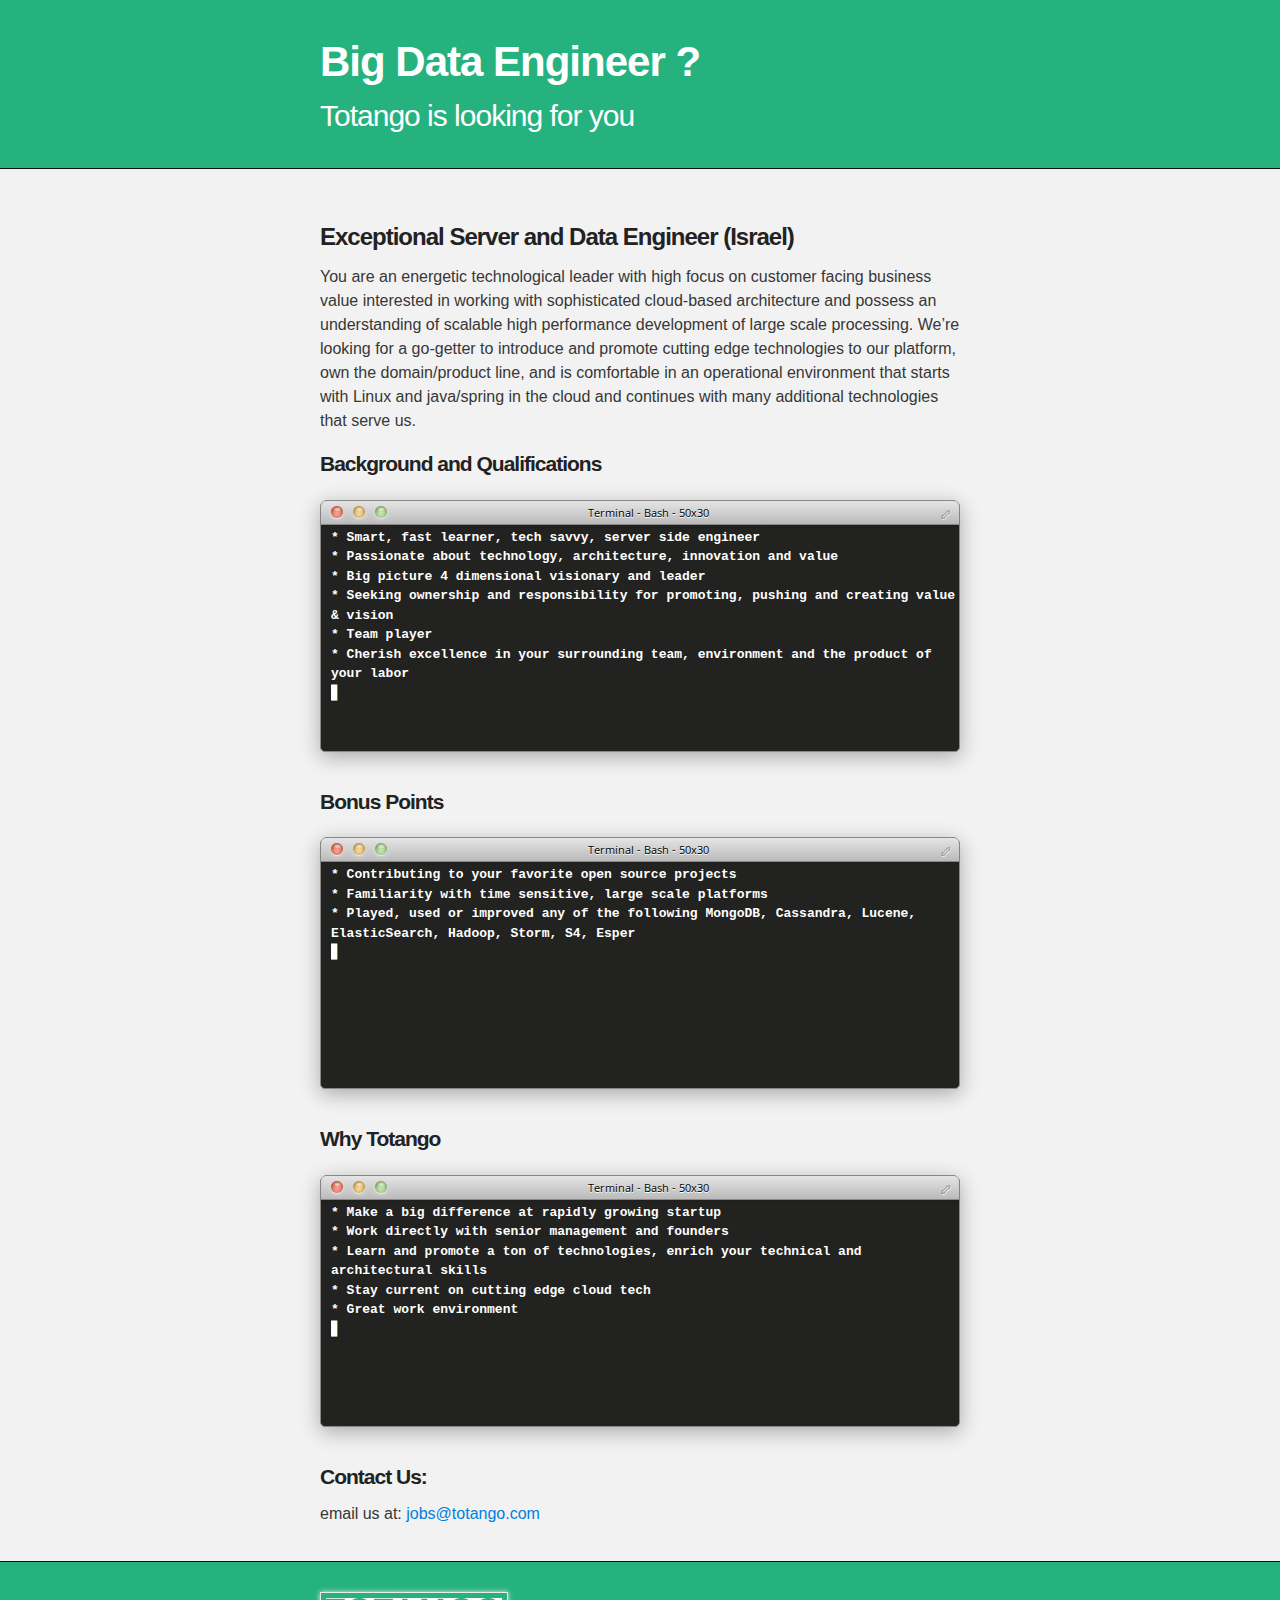
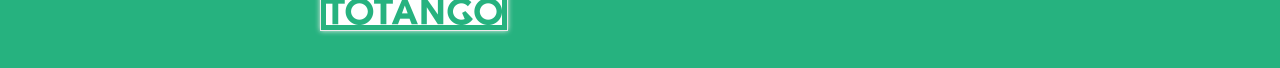
<file: index.html>
<!DOCTYPE html>
<html>

  <head>
    <meta charset='utf-8' />
    <meta http-equiv="X-UA-Compatible" content="chrome=1" />
    <meta name="description" content="Totango is looking for you : " />

    <link rel="stylesheet" type="text/css" media="screen" href="stylesheets/stylesheet.css">
    <link rel="stylesheet" type="text/css" media="screen" href="stylesheets/terminal.css">

    <title>Totango is looking for you</title>
  </head>

  <body>
    <div id="fb-root"></div>
    <script>(function(d, s, id) {
      var js, fjs = d.getElementsByTagName(s)[0];
      if (d.getElementById(id)) return;
      js = d.createElement(s); js.id = id;
      js.src = "//connect.facebook.net/en_US/all.js#xfbml=1";
      fjs.parentNode.insertBefore(js, fjs);
    }(document, 'script', 'facebook-jssdk'));</script>

    <!-- HEADER -->
    <div id="header_wrap" class="outer">
        <header class="inner">
          <!-- <a id="forkme_banner" href="https://github.com/totango">View on GitHub</a> -->

          <h1 id="project_title">Big Data Engineer ?</h1>
          <h2 id="project_tagline">Totango is looking for you</h2>

        </header>
    </div>

    <!-- MAIN CONTENT -->
    <div id="main_content_wrap" class="outer">
      <section id="main_content" class="inner">
        <h3>
<a name="welcome-to-github-pages" class="anchor" href="#welcome-to-github-pages"><span class="octicon octicon-link"></span></a>Exceptional Server and Data Engineer (Israel)</h3>

<p>You are an energetic technological leader with high focus on customer facing business value interested in working with sophisticated cloud-based architecture and possess an understanding of scalable high performance development of large scale processing.  We’re looking for a go-getter to introduce and promote cutting edge technologies to our platform, own the domain/product line, and is comfortable in an operational environment that starts with Linux and java/spring in the cloud and continues with many additional technologies that serve us.</p>

<!-- <pre><code>$ cd your_repo_root/repo_name
$ git fetch origin
$ git checkout gh-pages
</code></pre> -->


<h4>Background and Qualifications</h4>
<div class='window'>
    <div class='header'>
      <a href="#" class='prp close'></a>
      <a href="#" class='prp min'></a>
      <a href="#" class='prp max'></a>
      <a href="#" class='maxer'>&#8660;</a>
      <span>Terminal - Bash - 50x30</span>
    </div>
    <pre>
* Smart, fast learner, tech savvy, server side engineer
* Passionate about technology, architecture, innovation and value
* Big picture 4 dimensional visionary and leader
* Seeking ownership and responsibility for promoting, pushing and creating value &amp; vision
* Team player
* Cherish excellence in your surrounding team, environment and the product of your labor
<span class="cursor">▊</span>
    </pre>
  </div>
<br/>


<h4>Bonus Points</h4>
<div class='window'>
    <div class='header'>
      <a href="#" class='prp close'></a>
      <a href="#" class='prp min'></a>
      <a href="#" class='prp max'></a>
      <a href="#" class='maxer'>&#8660;</a>
      <span>Terminal - Bash - 50x30</span>
    </div>
    <pre>
* Contributing to your favorite open source projects
* Familiarity with time sensitive, large scale platforms
* Played, used or improved any of the following MongoDB, Cassandra, Lucene, ElasticSearch, Hadoop, Storm, S4, Esper
<span class="cursor">▊</span>
    </pre>
  </div>
  <br/>

<h4>Why Totango</h4>
<div class='window'>
    <div class='header'>
      <a href="#" class='prp close'></a>
      <a href="#" class='prp min'></a>
      <a href="#" class='prp max'></a>
      <a href="#" class='maxer'>&#8660;</a>
      <span>Terminal - Bash - 50x30</span>
    </div>
    <pre>
* Make a big difference at rapidly growing startup
* Work directly with senior management and founders
* Learn and promote a ton of technologies, enrich your technical and architectural skills
* Stay current on cutting edge cloud tech
* Great work environment
<span class="cursor">▊</span>
    </pre>
  </div>
  <br/>



<h4>Contact Us:</h4>
<p>email us at:  <a href="mailto:jobs@totango.com">jobs@totango.com</a> </p>
<p><script src="http://platform.linkedin.com/in.js" type="text/javascript">

  api_key: wsip4wx43ek6

</script>

<script type="IN/Apply" data-companyid="760976" data-jobtitle="THE_JOB_TITLE" data-joblocation="Tel Aviv, Israel" data-logo="http://www.totango.com/wp-content/uploads/2012/10/totango-logo-large-600.png" data-phone="required" data-email="jobs@totango.com"></script></p>


      </section>
    </div>

    <!-- FOOTER  -->
    <div id="footer_wrap" class="outer">
      <footer class="inner">
        <div>
          <div class="logo_wrapper"><img src="images/totango-logo.png"></div>
          <div class="fb_wrapper">
            <!-- <iframe src="//www.facebook.com/plugins/follow.php?href=https%3A%2F%2Fwww.facebook.com%2Ftotango&amp;width=250&amp;height=80&amp;colorscheme=light&amp;layout=standard&amp;show_faces=true" scrolling="no" frameborder="0" style="border:none; overflow:hidden; width:250px; height:80px;" allowTransparency="true"></iframe> -->
            <div class="fb-share-button" data-href="http://totango.github.io/" data-width="250" data-type="button_count"></div>
          </div>
          <!-- <p></p>>Published with <a href="http://pages.github.com">GitHub Pages</a> </p> -->
        </div>
        <div style="clear:both;"></div>
      </footer>
    </div>

    

  </body>
</html>
</file>
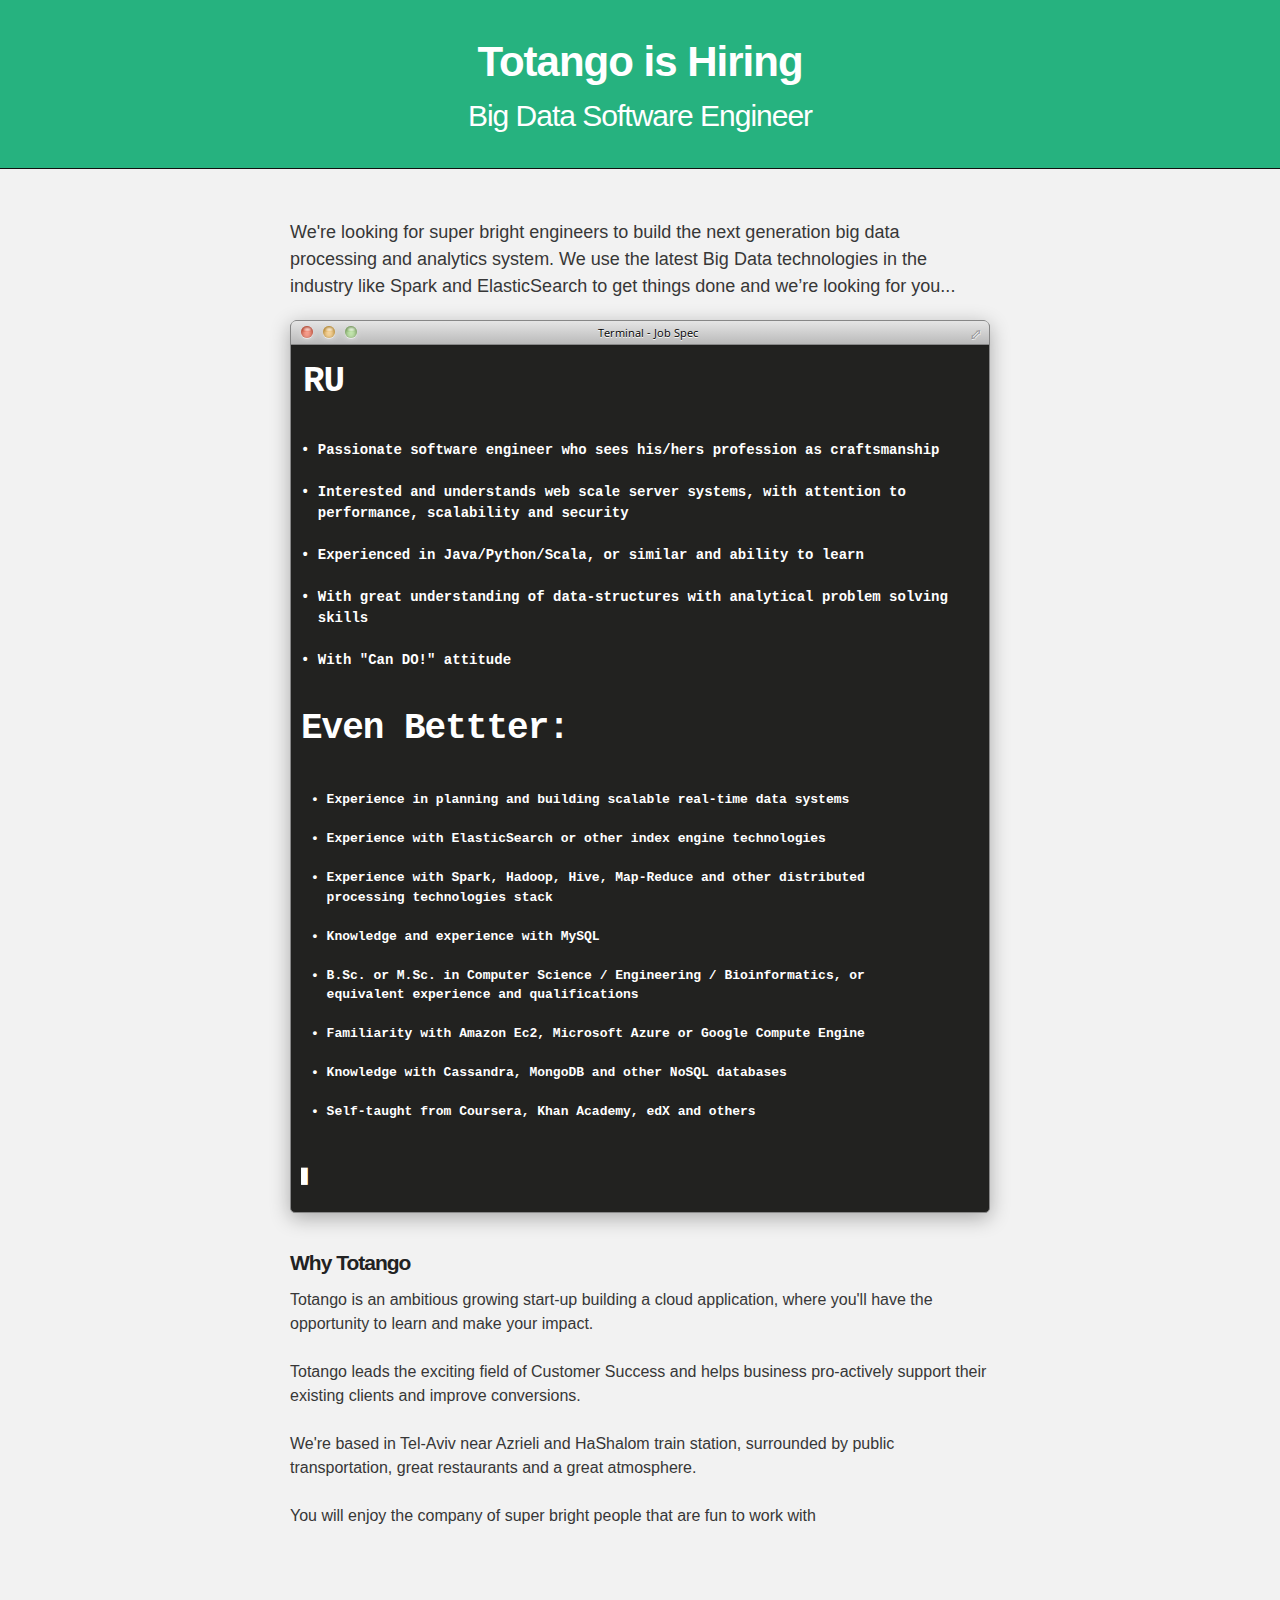
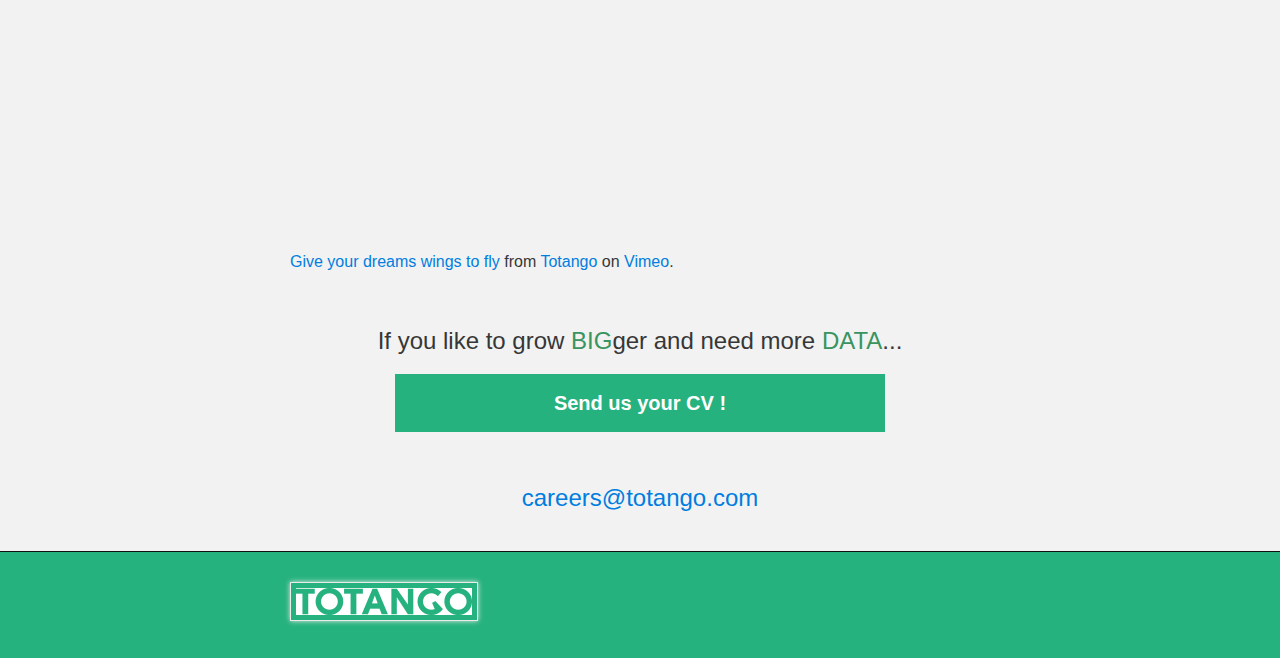
<file: big_data_jobs/index.html>
<!DOCTYPE html>
<html>

  <head>
    <meta charset='utf-8' />
    <meta http-equiv="X-UA-Compatible" content="chrome=1" />

    <link rel="stylesheet" type="text/css" media="screen" href="stylesheets/stylesheet.css">
    <link rel="stylesheet" type="text/css" media="screen" href="stylesheets/terminal.css">
    <link rel="icon" href="http://www.totango.com/favicon.ico" type="image/x-icon">

    <title>Big Data Software Engineer - Totango is looking for you...</title>
    <meta name="description" content="Totango is looking for software engineers experienced in Web Scale Big Data processing systems. We work with Java, ElasticSearch and Spark in the cloud. Do you have what it takes?" />
  </head>

  <body>
    <div id="fb-root"></div>
    <script>(function(d, s, id) {
      var js, fjs = d.getElementsByTagName(s)[0];
      if (d.getElementById(id)) return;
      js = d.createElement(s); js.id = id;
      js.src = "//connect.facebook.net/en_US/all.js#xfbml=1";
      fjs.parentNode.insertBefore(js, fjs);
    }(document, 'script', 'facebook-jssdk'));</script>

    <!-- HEADER -->
    <div id="header_wrap" class="outer">
        <header class="inner" style="text-align: center;">
          <!-- <a id="forkme_banner" href="https://github.com/totango">View on GitHub</a> -->

          <h1 id="project_title">Totango is Hiring</h1>
          <h2 id="project_tagline">Big Data Software Engineer</h2>

        </header>
    </div>

    <!-- MAIN CONTENT -->
    <div id="main_content_wrap" class="outer">

      <img id="userMan" src="images/userman-300x300.png" />

      <section id="main_content" class="inner" style="max-width: 700px;">


<p style="font-size: 18px;">We're looking for super bright engineers to build the next generation big data processing

and analytics system. We use the latest Big Data technologies in the industry like Spark and 

ElasticSearch to get things done and we’re looking for you...</p>

<!-- <pre><code>$ cd your_repo_root/repo_name
$ git fetch origin
$ git checkout gh-pages
</code></pre> -->

<div class="window">
    <div class="header">
      <a href="http://totango.github.io/fed/#" class="prp close"></a>
      <a href="http://totango.github.io/fed/#" class="prp min"></a>
      <a href="http://totango.github.io/fed/#" class="prp max"></a>
      <a href="http://totango.github.io/fed/#" class="maxer">⇔</a>
      <span>Terminal - Job Spec</span>
    </div>
<h1 style="
    color: white;
    font-family: monospace;
    margin-left: 12px;
">RU</h1>
    <pre style="overflow-x: hidden; font-size: 14px !important;">

• Passionate software engineer who sees his/hers profession as craftsmanship

• Interested and understands web scale server systems, with attention to
  performance, scalability and security

• Experienced in Java/Python/Scala, or similar and ability to learn

• With great understanding of data-structures with analytical problem solving
  skills

• With "Can DO!" attitude

<h1 style="
    color: white;
    font-family: monospace;
">Even Bettter:</h1>
<pre>• Experience in planning and building scalable real-time data systems

• Experience with ElasticSearch or other index engine technologies

• Experience with Spark, Hadoop, Hive, Map-Reduce and other distributed
  processing technologies stack

• Knowledge and experience with MySQL

• B.Sc. or M.Sc. in Computer Science / Engineering / Bioinformatics, or
  equivalent experience and qualifications

• Familiarity with Amazon Ec2, Microsoft Azure or Google Compute Engine

• Knowledge with Cassandra, MongoDB and other NoSQL databases

• Self-taught from Coursera, Khan Academy, edX and others
</pre>

<span class="cursor">▊</span>
    </pre>
  </div>
<br>

<h4>Why Totango</h4>
Totango is an ambitious growing start-up building a cloud application, where you'll have the

opportunity to learn and make your impact.<br><br>
Totango leads the exciting field of Customer Success and helps business pro-actively support their

existing clients and improve conversions.<br><br>
We're based in Tel-Aviv near Azrieli and HaShalom train station, surrounded by public

transportation, great restaurants and a great atmosphere.<br><br>
You will enjoy the company of super bright people that are fun to work with<br><br>
<iframe src="//player.vimeo.com/video/84226354?portrait=0" width="100%" height="281" frameborder="0" webkitallowfullscreen mozallowfullscreen allowfullscreen></iframe> <p><a href="http://vimeo.com/84226354">Give your dreams wings to fly</a> from <a href="http://vimeo.com/totango">Totango</a> on <a href="https://vimeo.com">Vimeo</a>.</p>

<br />
<p style="font-size:24px;text-align: center;">If you like to grow <span style="color:#389460;">BIG</span>ger and need more <span style="color:#389460;">DATA</span>...</p>


<div style="margin: 0 auto; text-align:center;"><a href="mailto:careers@totango.com"><div class="CvBtn">Send us your CV !</div></a>
  <br /><br />
  <a style="font-size: 24px;" href="mailto:careers@totango.com">careers@totango.com</a>
</div>
<p><script src="http://platform.linkedin.com/in.js" type="text/javascript">

  api_key: wsip4wx43ek6

</script>

<script type="IN/Apply" data-companyid="760976" data-jobtitle="THE_JOB_TITLE" data-joblocation="Tel Aviv, Israel" data-logo="http://www.totango.com/wp-content/uploads/2012/10/totango-logo-large-600.png" data-phone="required" data-email="careers@totango.com"></script></p>


      </section>
    </div>

    <!-- FOOTER  -->
    <div id="footer_wrap" class="outer">
      <footer class="inner">
        <div>
          <div class="logo_wrapper"><img src="images/totango-logo.png"></div>
          <div class="fb_wrapper">
            <!-- <iframe src="//www.facebook.com/plugins/follow.php?href=https%3A%2F%2Fwww.facebook.com%2Ftotango&amp;width=250&amp;height=80&amp;colorscheme=light&amp;layout=standard&amp;show_faces=true" scrolling="no" frameborder="0" style="border:none; overflow:hidden; width:250px; height:80px;" allowTransparency="true"></iframe> -->
            <div class="fb-share-button" data-href="http://totango.github.io/" data-width="250" data-type="button_count"></div>
          </div>
          <!-- <p></p>>Published with <a href="http://pages.github.com">GitHub Pages</a> </p> -->
        </div>
        <div style="clear:both;"></div>
      </footer>
    </div>


<script>
  (function(i,s,o,g,r,a,m){i['GoogleAnalyticsObject']=r;i[r]=i[r]||function(){
  (i[r].q=i[r].q||[]).push(arguments)},i[r].l=1*new Date();a=s.createElement(o),
  m=s.getElementsByTagName(o)[0];a.async=1;a.src=g;m.parentNode.insertBefore(a,m)
  })(window,document,'script','//www.google-analytics.com/analytics.js','ga');

  ga('create', 'UA-17280998-7', 'totango.github.io');
  ga('send', 'pageview');

</script>
  </body>
</html>
</file>
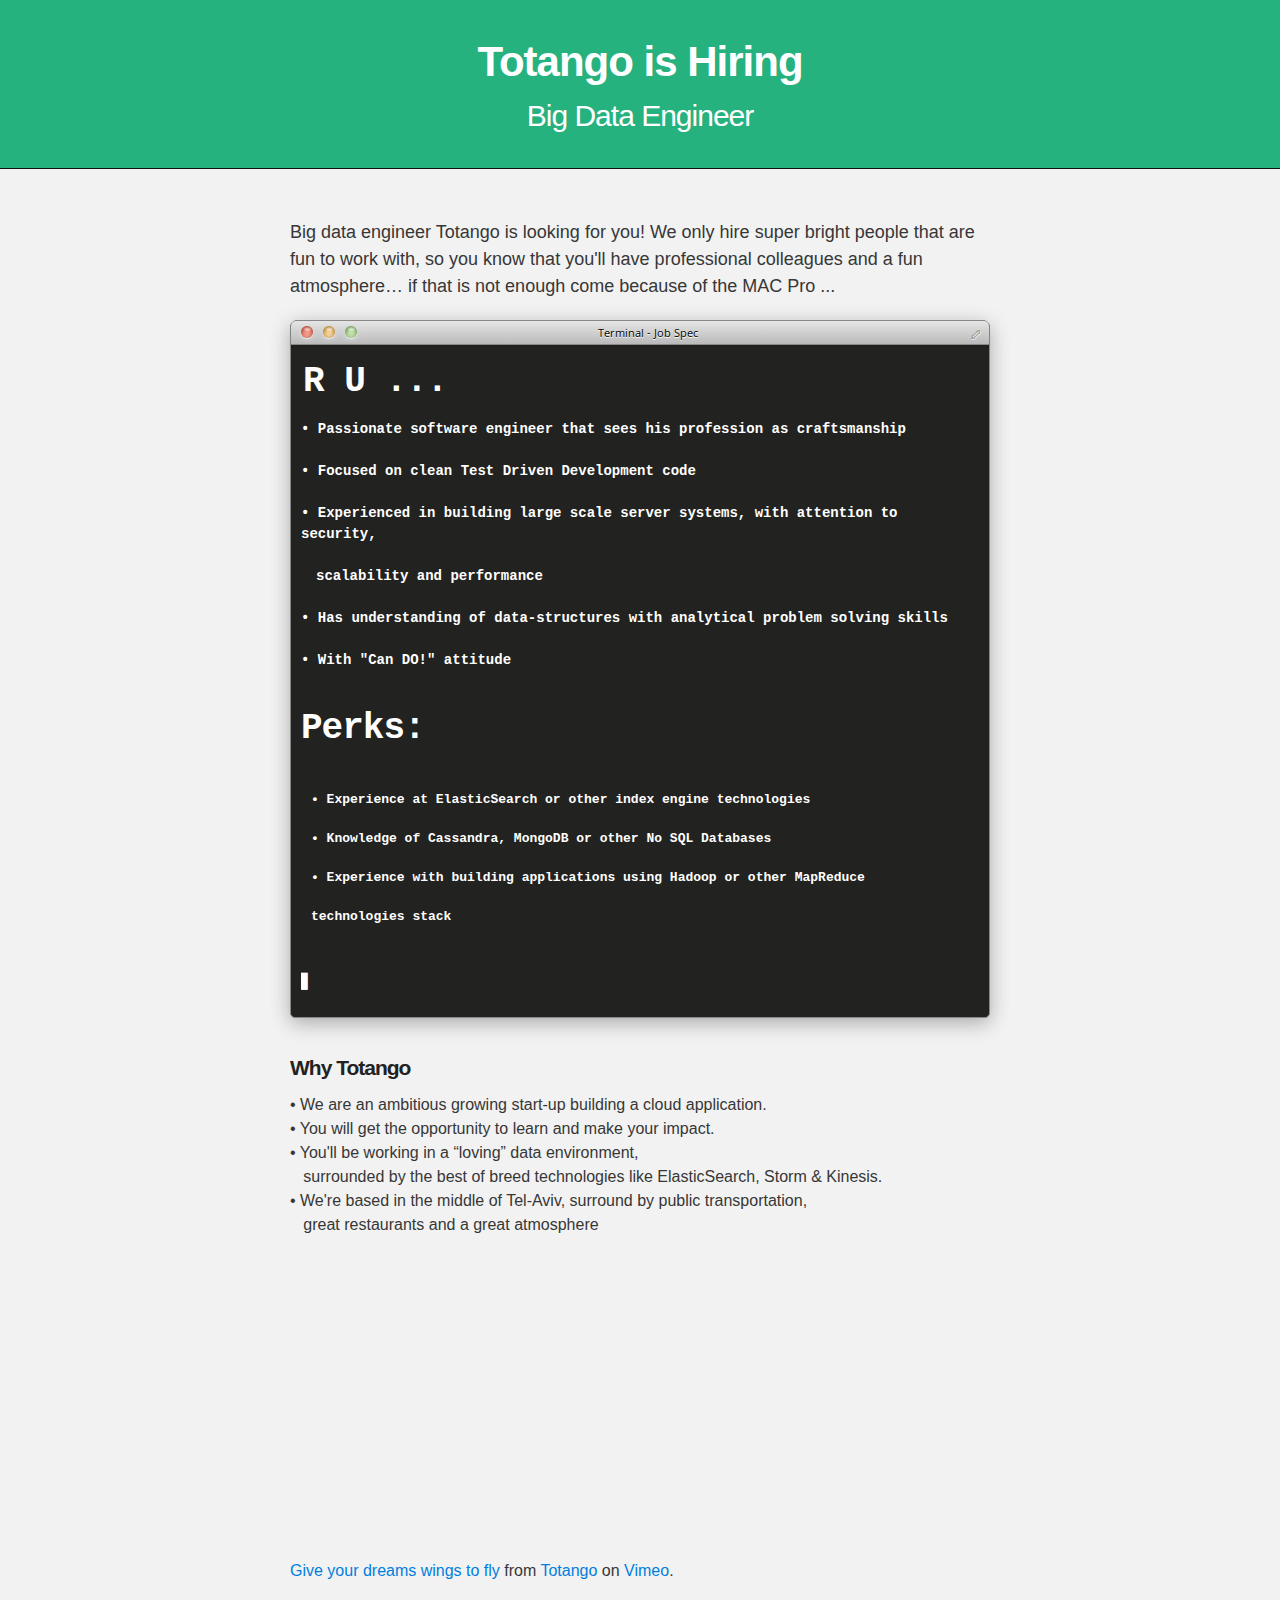
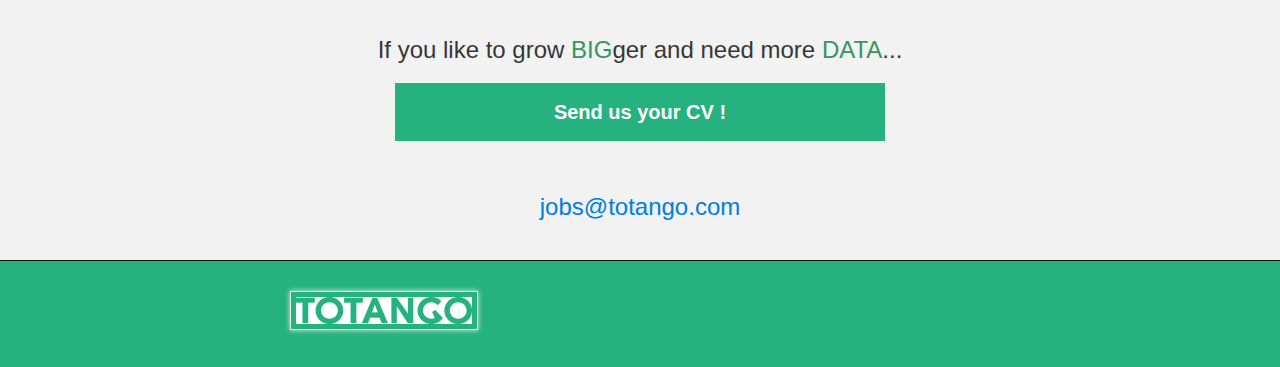
<file: bigdata/index.html>
<!DOCTYPE html>
<html>

  <head>
    <meta charset='utf-8' />
    <meta http-equiv="X-UA-Compatible" content="chrome=1" />
    <meta name="description" content="Totango is looking for you : " />

    <link rel="stylesheet" type="text/css" media="screen" href="stylesheets/stylesheet.css">
    <link rel="stylesheet" type="text/css" media="screen" href="stylesheets/terminal.css">
    <link rel="icon" href="http://www.totango.com/favicon.ico" type="image/x-icon">

    <title>Totango is looking for you</title>
  </head>

  <body>
    <div id="fb-root"></div>
    <script>(function(d, s, id) {
      var js, fjs = d.getElementsByTagName(s)[0];
      if (d.getElementById(id)) return;
      js = d.createElement(s); js.id = id;
      js.src = "//connect.facebook.net/en_US/all.js#xfbml=1";
      fjs.parentNode.insertBefore(js, fjs);
    }(document, 'script', 'facebook-jssdk'));</script>

    <!-- HEADER -->
    <div id="header_wrap" class="outer">
        <header class="inner" style="text-align: center;">
          <!-- <a id="forkme_banner" href="https://github.com/totango">View on GitHub</a> -->

          <h1 id="project_title">Totango is Hiring</h1>
          <h2 id="project_tagline">Big Data Engineer</h2>

        </header>
    </div>

    <!-- MAIN CONTENT -->
    <div id="main_content_wrap" class="outer">

      <img id="userMan" src="images/userman-300x300.png" />

      <section id="main_content" class="inner" style="max-width: 700px;">
    

<p style="font-size: 18px;">Big data engineer Totango is looking for you!

We only hire super bright people that are fun to work with, so you know that 

you'll have professional colleagues and a fun atmosphere… if that is not enough 

come because of the MAC Pro ...</p>

<!-- <pre><code>$ cd your_repo_root/repo_name
$ git fetch origin
$ git checkout gh-pages
</code></pre> -->

<div class="window">
    <div class="header">
      <a href="http://totango.github.io/fed/#" class="prp close"></a>
      <a href="http://totango.github.io/fed/#" class="prp min"></a>
      <a href="http://totango.github.io/fed/#" class="prp max"></a>
      <a href="http://totango.github.io/fed/#" class="maxer">⇔</a>
      <span>Terminal - Job Spec</span>
    </div>
<h1 style="
    color: white;
    font-family: monospace;
    margin-left: 12px;
">R U ...</h1>
    <pre style="overflow-x: hidden; font-size: 14px !important;">• Passionate software engineer that sees his profession as craftsmanship

• Focused on clean Test Driven Development code 

• Experienced in building large scale server systems, with attention to security,<br />
<span style="margin-left: 15px;">scalability and performance</span>

• Has understanding of data-structures with analytical problem solving skills 

• With "Can DO!" attitude

<h1 style="
    color: white;
    font-family: monospace;
">Perks:</h1>
<pre>• Experience at ElasticSearch or other index engine technologies

• Knowledge of Cassandra, MongoDB or other No SQL Databases

• Experience with building applications using Hadoop or other MapReduce 

technologies stack
</pre>

<span class="cursor">▊</span>
    </pre>
  </div>
<br>

<h4>Why Totango</h4>
• We are an ambitious growing start-up building a cloud application.<br />
• You will get the opportunity to learn and make your impact.<br />
• You'll be working in a “loving” data environment,<br />
&nbsp;&nbsp;&nbsp;surrounded by the best of breed technologies like ElasticSearch, Storm & Kinesis.<br />
• We're based in the middle of Tel-Aviv, surround by public transportation,<br />
&nbsp;&nbsp;&nbsp;great restaurants and a great atmosphere<br /><br />
<iframe src="//player.vimeo.com/video/84226354?portrait=0" width="100%" height="281" frameborder="0" webkitallowfullscreen mozallowfullscreen allowfullscreen></iframe> <p><a href="http://vimeo.com/84226354">Give your dreams wings to fly</a> from <a href="http://vimeo.com/totango">Totango</a> on <a href="https://vimeo.com">Vimeo</a>.</p>

<br />
<p style="font-size:24px;text-align: center;">If you like to grow <span style="color:#389460;">BIG</span>ger and need more <span style="color:#389460;">DATA</span>...</p>


<div style="margin: 0 auto; text-align:center;"><a href="mailto:jobs@totango.com"><div class="CvBtn">Send us your CV !</div></a>
  <br /><br />
  <a style="font-size: 24px;" href="mailto:jobs@totango.com">jobs@totango.com</a>
</div>
<p><script src="http://platform.linkedin.com/in.js" type="text/javascript">

  api_key: wsip4wx43ek6

</script>

<script type="IN/Apply" data-companyid="760976" data-jobtitle="THE_JOB_TITLE" data-joblocation="Tel Aviv, Israel" data-logo="http://www.totango.com/wp-content/uploads/2012/10/totango-logo-large-600.png" data-phone="required" data-email="jobs@totango.com"></script></p>


      </section>
    </div>

    <!-- FOOTER  -->
    <div id="footer_wrap" class="outer">
      <footer class="inner">
        <div>
          <div class="logo_wrapper"><img src="images/totango-logo.png"></div>
          <div class="fb_wrapper">
            <!-- <iframe src="//www.facebook.com/plugins/follow.php?href=https%3A%2F%2Fwww.facebook.com%2Ftotango&amp;width=250&amp;height=80&amp;colorscheme=light&amp;layout=standard&amp;show_faces=true" scrolling="no" frameborder="0" style="border:none; overflow:hidden; width:250px; height:80px;" allowTransparency="true"></iframe> -->
            <div class="fb-share-button" data-href="http://totango.github.io/" data-width="250" data-type="button_count"></div>
          </div>
          <!-- <p></p>>Published with <a href="http://pages.github.com">GitHub Pages</a> </p> -->
        </div>
        <div style="clear:both;"></div>
      </footer>
    </div>

    
<script>
  (function(i,s,o,g,r,a,m){i['GoogleAnalyticsObject']=r;i[r]=i[r]||function(){
  (i[r].q=i[r].q||[]).push(arguments)},i[r].l=1*new Date();a=s.createElement(o),
  m=s.getElementsByTagName(o)[0];a.async=1;a.src=g;m.parentNode.insertBefore(a,m)
  })(window,document,'script','//www.google-analytics.com/analytics.js','ga');

  ga('create', 'UA-17280998-7', 'totango.github.io');
  ga('send', 'pageview');

</script>
  </body>
</html>
</file>
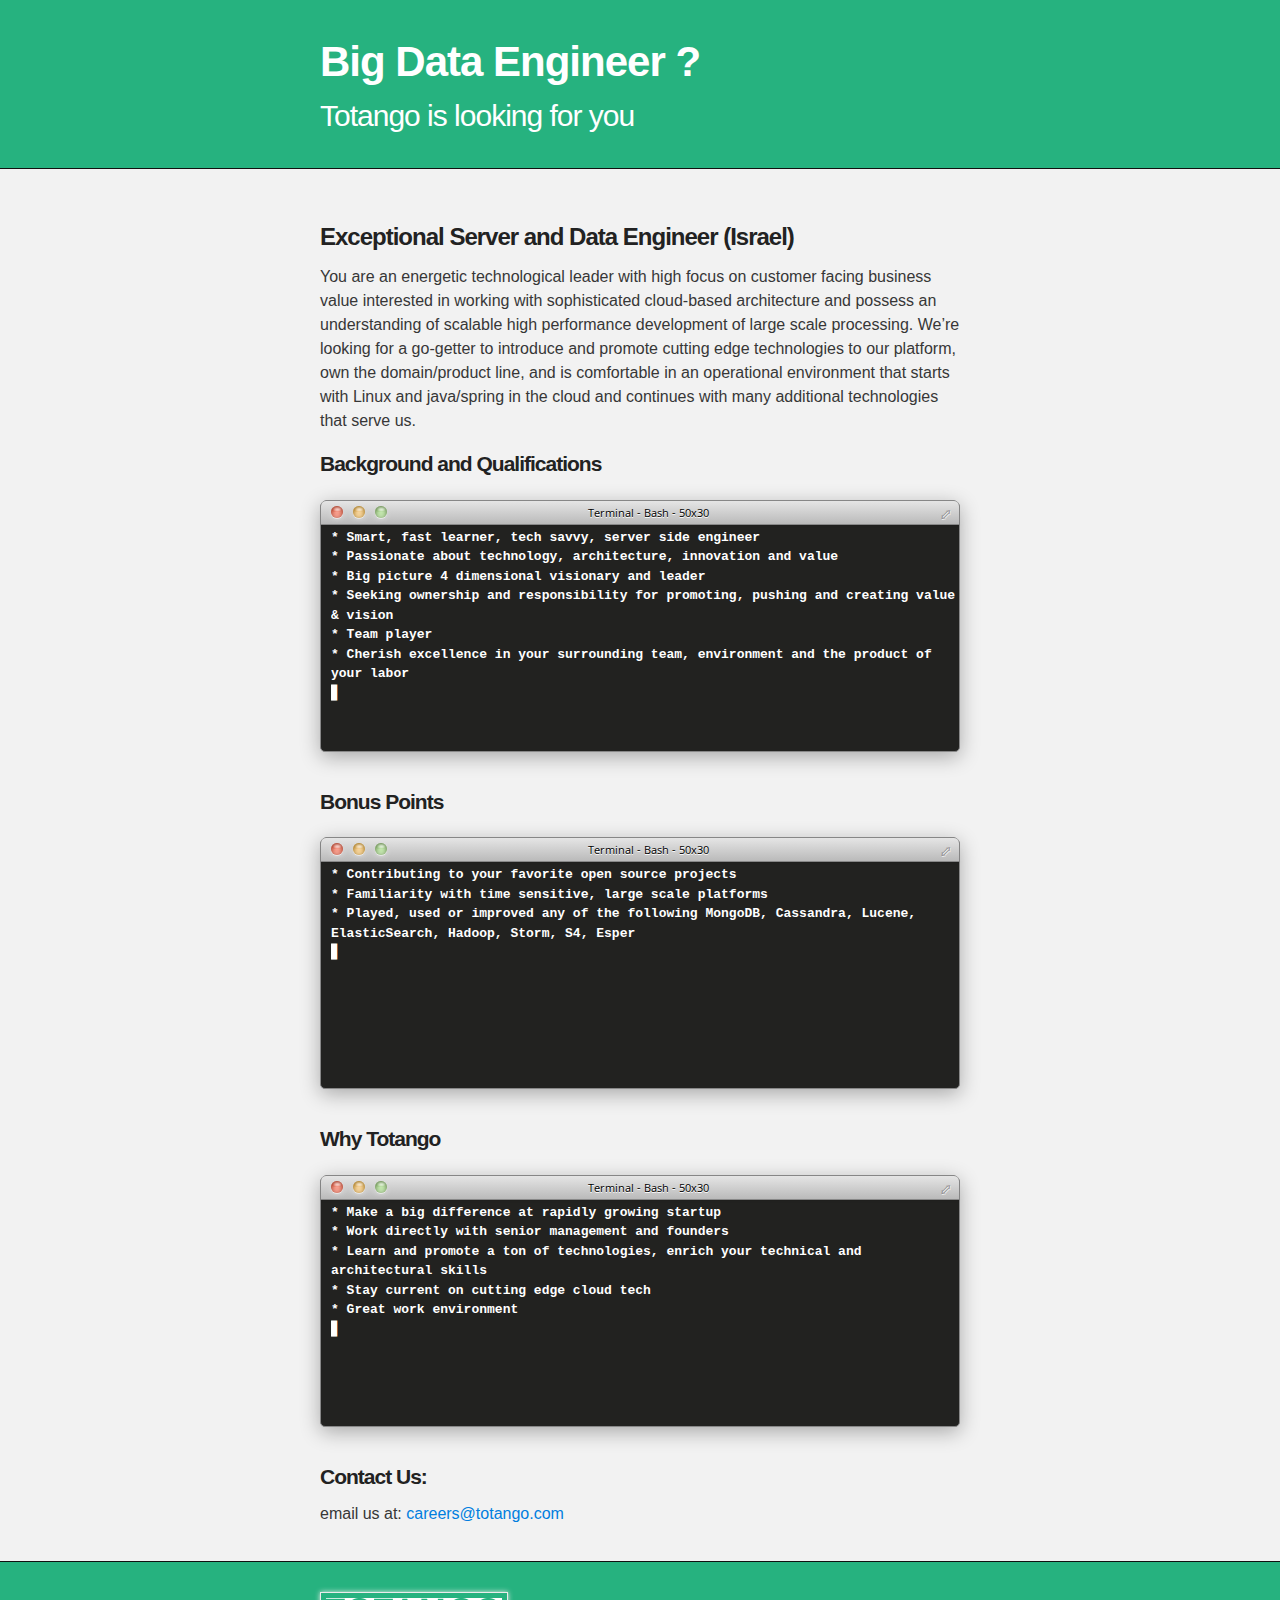
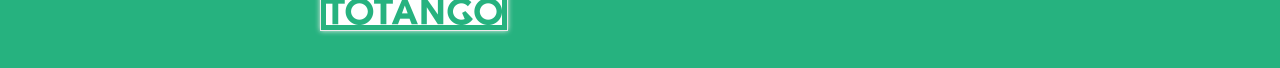
<file: fed/index.html>
<!DOCTYPE html>
<html>

  <head>
    <meta charset='utf-8' />
    <meta http-equiv="X-UA-Compatible" content="chrome=1" />
    <meta name="description" content="Totango is looking for you : " />

    <link rel="stylesheet" type="text/css" media="screen" href="stylesheets/stylesheet.css">
    <link rel="stylesheet" type="text/css" media="screen" href="stylesheets/terminal.css">
    <link rel="icon" href="http://www.totango.com/favicon.ico" type="image/x-icon">

    <title>Totango is looking for you</title>
  </head>

  <body>
    <div id="fb-root"></div>
    <script>(function(d, s, id) {
      var js, fjs = d.getElementsByTagName(s)[0];
      if (d.getElementById(id)) return;
      js = d.createElement(s); js.id = id;
      js.src = "//connect.facebook.net/en_US/all.js#xfbml=1";
      fjs.parentNode.insertBefore(js, fjs);
    }(document, 'script', 'facebook-jssdk'));</script>

    <!-- HEADER -->
    <div id="header_wrap" class="outer">
        <header class="inner">
          <!-- <a id="forkme_banner" href="https://github.com/totango">View on GitHub</a> -->

          <h1 id="project_title">Big Data Engineer ?</h1>
          <h2 id="project_tagline">Totango is looking for you</h2>

        </header>
    </div>

    <!-- MAIN CONTENT -->
    <div id="main_content_wrap" class="outer">
      <section id="main_content" class="inner">
        <h3>
<a name="welcome-to-github-pages" class="anchor" href="#welcome-to-github-pages"><span class="octicon octicon-link"></span></a>Exceptional Server and Data Engineer (Israel)</h3>

<p>You are an energetic technological leader with high focus on customer facing business value interested in working with sophisticated cloud-based architecture and possess an understanding of scalable high performance development of large scale processing.  We’re looking for a go-getter to introduce and promote cutting edge technologies to our platform, own the domain/product line, and is comfortable in an operational environment that starts with Linux and java/spring in the cloud and continues with many additional technologies that serve us.</p>

<!-- <pre><code>$ cd your_repo_root/repo_name
$ git fetch origin
$ git checkout gh-pages
</code></pre> -->


<h4>Background and Qualifications</h4>
<div class='window'>
    <div class='header'>
      <a href="#" class='prp close'></a>
      <a href="#" class='prp min'></a>
      <a href="#" class='prp max'></a>
      <a href="#" class='maxer'>&#8660;</a>
      <span>Terminal - Bash - 50x30</span>
    </div>
    <pre>
* Smart, fast learner, tech savvy, server side engineer
* Passionate about technology, architecture, innovation and value
* Big picture 4 dimensional visionary and leader
* Seeking ownership and responsibility for promoting, pushing and creating value &amp; vision
* Team player
* Cherish excellence in your surrounding team, environment and the product of your labor
<span class="cursor">▊</span>
    </pre>
  </div>
<br/>


<h4>Bonus Points</h4>
<div class='window'>
    <div class='header'>
      <a href="#" class='prp close'></a>
      <a href="#" class='prp min'></a>
      <a href="#" class='prp max'></a>
      <a href="#" class='maxer'>&#8660;</a>
      <span>Terminal - Bash - 50x30</span>
    </div>
    <pre>
* Contributing to your favorite open source projects
* Familiarity with time sensitive, large scale platforms
* Played, used or improved any of the following MongoDB, Cassandra, Lucene, ElasticSearch, Hadoop, Storm, S4, Esper
<span class="cursor">▊</span>
    </pre>
  </div>
  <br/>

<h4>Why Totango</h4>
<div class='window'>
    <div class='header'>
      <a href="#" class='prp close'></a>
      <a href="#" class='prp min'></a>
      <a href="#" class='prp max'></a>
      <a href="#" class='maxer'>&#8660;</a>
      <span>Terminal - Bash - 50x30</span>
    </div>
    <pre>
* Make a big difference at rapidly growing startup
* Work directly with senior management and founders
* Learn and promote a ton of technologies, enrich your technical and architectural skills
* Stay current on cutting edge cloud tech
* Great work environment
<span class="cursor">▊</span>
    </pre>
  </div>
  <br/>



<h4>Contact Us:</h4>
<p>email us at:  <a href="mailto:careers@totango.com">careers@totango.com</a> </p>
<p><script src="http://platform.linkedin.com/in.js" type="text/javascript">

  api_key: wsip4wx43ek6

</script>

<script type="IN/Apply" data-companyid="760976" data-jobtitle="THE_JOB_TITLE" data-joblocation="Tel Aviv, Israel" data-logo="http://www.totango.com/wp-content/uploads/2012/10/totango-logo-large-600.png" data-phone="required" data-email="careers@totango.com"></script></p>


      </section>
    </div>

    <!-- FOOTER  -->
    <div id="footer_wrap" class="outer">
      <footer class="inner">
        <div>
          <div class="logo_wrapper"><img src="images/totango-logo.png"></div>
          <div class="fb_wrapper">
            <!-- <iframe src="//www.facebook.com/plugins/follow.php?href=https%3A%2F%2Fwww.facebook.com%2Ftotango&amp;width=250&amp;height=80&amp;colorscheme=light&amp;layout=standard&amp;show_faces=true" scrolling="no" frameborder="0" style="border:none; overflow:hidden; width:250px; height:80px;" allowTransparency="true"></iframe> -->
            <div class="fb-share-button" data-href="http://totango.github.io/" data-width="250" data-type="button_count"></div>
          </div>
          <!-- <p></p>>Published with <a href="http://pages.github.com">GitHub Pages</a> </p> -->
        </div>
        <div style="clear:both;"></div>
      </footer>
    </div>


<script>
  (function(i,s,o,g,r,a,m){i['GoogleAnalyticsObject']=r;i[r]=i[r]||function(){
  (i[r].q=i[r].q||[]).push(arguments)},i[r].l=1*new Date();a=s.createElement(o),
  m=s.getElementsByTagName(o)[0];a.async=1;a.src=g;m.parentNode.insertBefore(a,m)
  })(window,document,'script','//www.google-analytics.com/analytics.js','ga');

  ga('create', 'UA-17280998-7', 'totango.github.io');
  ga('send', 'pageview');

</script>
  </body>
</html>
</file>
<file: stylesheets/stylesheet.css>
/*******************************************************************************
Slate Theme for GitHub Pages
by Jason Costello, @jsncostello
*******************************************************************************/

@import url(pygment_trac.css);

/*******************************************************************************
MeyerWeb Reset
*******************************************************************************/

html, body, div, span, applet, object, iframe,
h1, h2, h3, h4, h5, h6, p, blockquote, pre,
a, abbr, acronym, address, big, cite, code,
del, dfn, em, img, ins, kbd, q, s, samp,
small, strike, strong, sub, sup, tt, var,
b, u, i, center,
dl, dt, dd, ol, ul, li,
fieldset, form, label, legend,
table, caption, tbody, tfoot, thead, tr, th, td,
article, aside, canvas, details, embed,
figure, figcaption, footer, header, hgroup,
menu, nav, output, ruby, section, summary,
time, mark, audio, video {
  margin: 0;
  padding: 0;
  border: 0;
  font: inherit;
  vertical-align: baseline;
}

/* HTML5 display-role reset for older browsers */
article, aside, details, figcaption, figure,
footer, header, hgroup, menu, nav, section {
  display: block;
}

ol, ul {
  list-style: none;
}

table {
  border-collapse: collapse;
  border-spacing: 0;
}

/*******************************************************************************
Theme Styles
*******************************************************************************/

body {
  box-sizing: border-box;
  color:#373737;
  background: #212121;
  font-size: 16px;
  font-family: 'Myriad Pro', Calibri, Helvetica, Arial, sans-serif;
  line-height: 1.5;
  -webkit-font-smoothing: antialiased;
}

h1, h2, h3, h4, h5, h6 {
  margin: 10px 0;
  font-weight: 700;
  color:#222222;
  font-family: 'Lucida Grande', 'Calibri', Helvetica, Arial, sans-serif;
  letter-spacing: -1px;
}

h1 {
  font-size: 36px;
  font-weight: 700;
}

h2 {
  padding-bottom: 10px;
  font-size: 32px;
  background: url('../images/bg_hr.png') repeat-x bottom;
}

h3 {
  font-size: 24px;
}

h4 {
  font-size: 21px;
}

h5 {
  font-size: 18px;
}

h6 {
  font-size: 16px;
}

p {
  margin: 10px 0 15px 0;
}

footer p {
  color: #f2f2f2;
}

a {
  text-decoration: none;
  color: #007edf;
  text-shadow: none;

  transition: color 0.5s ease;
  transition: text-shadow 0.5s ease;
  -webkit-transition: color 0.5s ease;
  -webkit-transition: text-shadow 0.5s ease;
  -moz-transition: color 0.5s ease;
  -moz-transition: text-shadow 0.5s ease;
  -o-transition: color 0.5s ease;
  -o-transition: text-shadow 0.5s ease;
  -ms-transition: color 0.5s ease;
  -ms-transition: text-shadow 0.5s ease;
}

a:hover, a:focus {text-decoration: underline;}

footer a {
  color: #F2F2F2;
  text-decoration: underline;
}

em {
  font-style: italic;
}

strong {
  font-weight: bold;
}

img {
  position: relative;
  margin: 0 auto;
  max-width: 739px;
  padding: 5px;
  margin: 10px 0 10px 0;
  border: 1px solid #ebebeb;

  box-shadow: 0 0 5px #ebebeb;
  -webkit-box-shadow: 0 0 5px #ebebeb;
  -moz-box-shadow: 0 0 5px #ebebeb;
  -o-box-shadow: 0 0 5px #ebebeb;
  -ms-box-shadow: 0 0 5px #ebebeb;
}

p img {
  display: inline;
  margin: 0;
  padding: 0;
  vertical-align: middle;
  text-align: center;
  border: none;
}

/*pre, */code {
  width: 100%;
  color: #222;
  background-color: #fff;

  font-family: Monaco, "Bitstream Vera Sans Mono", "Lucida Console", Terminal, monospace;
  font-size: 14px;

  border-radius: 2px;
  -moz-border-radius: 2px;
  -webkit-border-radius: 2px;
}

pre {
  width: 100%;
  /*padding: 10px;*/
  /*box-shadow: 0 0 10px rgba(0,0,0,.1);*/
  overflow: auto;
  white-space: pre-wrap;       /* css-3 */
 white-space: -moz-pre-wrap;  /* Mozilla, since 1999 */
 white-space: -pre-wrap;      /* Opera 4-6 */
 white-space: -o-pre-wrap;    /* Opera 7 */
 word-wrap: break-word;       /* Internet Explorer 5.5+ */
}

code {
  padding: 3px;
  margin: 0 3px;
  box-shadow: 0 0 10px rgba(0,0,0,.1);
}

/*pre code {
  display: block;
  box-shadow: none;
}*/

blockquote {
  color: #666;
  margin-bottom: 20px;
  padding: 0 0 0 20px;
  border-left: 3px solid #bbb;
}


ul, ol, dl {
  margin-bottom: 15px
}

ul {
  list-style: inside;
  padding-left: 20px;
}

ol {
  list-style: decimal inside;
  padding-left: 20px;
}

dl dt {
  font-weight: bold;
}

dl dd {
  padding-left: 20px;
  font-style: italic;
}

dl p {
  padding-left: 20px;
  font-style: italic;
}

hr {
  height: 1px;
  margin-bottom: 5px;
  border: none;
  background: url('../images/bg_hr.png') repeat-x center;
}

table {
  border: 1px solid #373737;
  margin-bottom: 20px;
  text-align: left;
 }

th {
  font-family: 'Lucida Grande', 'Helvetica Neue', Helvetica, Arial, sans-serif;
  padding: 10px;
  background: #373737;
  color: #fff;
 }

td {
  padding: 10px;
  border: 1px solid #373737;
 }

form {
  background: #f2f2f2;
  padding: 20px;
}

/*******************************************************************************
Full-Width Styles
*******************************************************************************/

.outer {
  width: 100%;
}

.inner {
  position: relative;
  max-width: 640px;
  padding: 20px 10px;
  margin: 0 auto;
}

#forkme_banner {
  display: block;
  position: absolute;
  top:0;
  right: 10px;
  z-index: 10;
  padding: 10px 50px 10px 10px;
  color: #fff;
  background: url('../images/blacktocat.png') #0090ff no-repeat 95% 50%;
  font-weight: 700;
  box-shadow: 0 0 10px rgba(0,0,0,.5);
  border-bottom-left-radius: 2px;
  border-bottom-right-radius: 2px;
}

#header_wrap {
  background: #26B27F;
  /*background: -moz-linear-gradient(top, #373737, #212121);
  background: -webkit-linear-gradient(top, #373737, #212121);
  background: -ms-linear-gradient(top, #373737, #212121);
  background: -o-linear-gradient(top, #373737, #212121);
  background: linear-gradient(top, #373737, #212121);*/
}

#header_wrap .inner {
  padding: 30px 10px 20px 10px;
}

#project_title {
  margin: 0;
  color: #fff;
  font-size: 42px;
  font-weight: 700;
  /*text-shadow: #111 0px 0px 10px;*/
}

#project_tagline {
  color: #fff;
  font-size: 30px;
  font-weight: 300;
  background: none;
  /*text-shadow: #111 0px 0px 10px;*/
  margin: 0px;
}

#downloads {
  position: absolute;
  width: 210px;
  z-index: 10;
  bottom: -40px;
  right: 0;
  height: 70px;
  background: url('../images/icon_download.png') no-repeat 0% 90%;
}

.zip_download_link {
  display: block;
  float: right;
  width: 90px;
  height:70px;
  text-indent: -5000px;
  overflow: hidden;
  background: url(../images/sprite_download.png) no-repeat bottom left;
}

.tar_download_link {
  display: block;
  float: right;
  width: 90px;
  height:70px;
  text-indent: -5000px;
  overflow: hidden;
  background: url(../images/sprite_download.png) no-repeat bottom right;
  margin-left: 10px;
}

.zip_download_link:hover {
  background: url(../images/sprite_download.png) no-repeat top left;
}

.tar_download_link:hover {
  background: url(../images/sprite_download.png) no-repeat top right;
}

#main_content_wrap {
  background: #f2f2f2;
  border-top: 1px solid #111;
  border-bottom: 1px solid #111;
}

#main_content {
  padding-top: 40px;
}

#footer_wrap {
  background: #26B27F;
}

.logo_wrapper {
  float: left;
}

.fb_wrapper {
  float: right;
  margin-top: 15px;
}

/*******************************************************************************
Small Device Styles
*******************************************************************************/

@media screen and (max-width: 480px) {
  body {
    font-size:14px;
  }

  #downloads {
    display: none;
  }

  .inner {
    min-width: 320px;
    max-width: 480px;
  }

  #project_title {
  font-size: 32px;
  }

  h1 {
    font-size: 28px;
  }

  h2 {
    font-size: 24px;
  }

  h3 {
    font-size: 21px;
  }

  h4 {
    font-size: 18px;
  }

  h5 {
    font-size: 14px;
  }

  h6 {
    font-size: 12px;
  }

  code, pre {
    min-width: 320px;
    max-width: 480px;
    font-size: 11px;
  }

  .logo_wrapper {
    float:inherit;
    margin-left:auto;
    margin-right:auto;
    width:50%;
  }

  .fb_wrapper {
    float:inherit;
    margin-left:auto;
    margin-right:auto;
    width:25%;
  }

}
</file>
<file: stylesheets/terminal.css>
@import url(http://fonts.googleapis.com/css?family=Open+Sans);

html{
  height:100%
}

body{
  background: -webkit-linear-gradient(45deg, #7db4d2 0%,#aeb6c9 100%);
  background:    -moz-linear-gradient(45deg, #7db4d2 0%,#aeb6c9 100%);
  background:      -o-linear-gradient(45deg, #7db4d2 0%,#aeb6c9 100%);
}
.prp{
  background: #f76b50;
  width: 12px;
  height: 12px;
  display: block;
  border-radius: 100%;
  box-shadow: 0px 1px 5px #853222 inset,0px 1px 0px rgba(255,255,255,0.5);
  float: left;
  margin:0px 5px;
}
.prp:before{
  content: '';
  border-radius: 100%;
  width: 7px;
  height: 3px;
  background: transparent;
  position: absolute;
  margin: -3px 3px;
  box-shadow: 0px 5px 3px white;
}
.prp:after{
  content: '';
  border-radius: 100%;
  width: 10px;
  height: 4px;
  background: transparent;
  position: absolute;
  margin: 2px 1px;
  box-shadow: 0px 5px 6px white;
}
.min{
  background: #f5bf67;
  box-shadow: 0px 1px 5px #876212 inset,0px 1px 0px rgba(255,255,255,0.5);
}
.max{
  background: #a3db82;
  box-shadow: 0px 1px 5px #5a6e49 inset,0px 1px 0px rgba(255,255,255,0.5);
}
.header{
  background: -webkit-linear-gradient(top, #e5e5e5 0%,#bababa 100%, #bababa 100%);
  background:    -moz-linear-gradient(top, #e5e5e5 0%,#bababa 100%, #bababa 100%);
  background:      -o-linear-gradient(top, #e5e5e5 0%,#bababa 100%, #bababa 100%);
  border-radius: 5px 5px 0px 0px;
  border-bottom: 1px solid #888;
  height: 13px;
  padding:5px;
  box-shadow: 0px 1px 2px rgba(0,0,0,0.1);

}
.window{
  margin:0px auto;
  margin-top: 20px;
  width: auto;
  border:1px solid #888;
  background: #222220;
  border-radius: 7px 7px 5px 5px;
  min-height: 250px;
  box-shadow: 0px 5px 20px rgba(0,0,0,0.3);
}
.maxer{
  font-size: 20px;
  color:#8D8D8D;
  text-shadow:0px 1px 0px #fff;
  text-decoration: none;
  -webkit-transform: rotate(-45deg);
     -moz-transform: rotate(-45deg);
       -o-transform: rotate(-45deg);
  display: block;
  float: right;
  line-height: 14px;
}
.header span{
  display: block;
  text-align: center;
  color:#000;
  font-size: 11px;
  text-shadow:0px 1px 0px #fff;
  font-family: "Open Sans", Sans-serif;
  padding: 0px 50px;
  line-height: 13px;
}
.window pre{
  color:#fff;
  margin:3px 10px;
  font-family: monospace;
  font-weight: bold;
  font-size:13px;
}

.window .cursor{

    -webkit-animation: fall 1s linear infinite;
       -moz-animation: fall 1s linear infinite;
         -o-animation: fall 1s linear infinite;
  }

@-webkit-keyframes fall{1%{opacity:1;}49%{opacity:1;}50%{opacity:0;}99%{opacity:0;}100%{opacity:1;}}
@-moz-keyframes fall{1%{opacity:1;}49%{opacity:1;}50%{opacity:0;}99%{opacity:0;}100%{opacity:1;}}
@-o-keyframes fall{1%{opacity:1;}49%{opacity:1;}50%{opacity:0;}99%{opacity:0;}100%{opacity:1;}}
</file>
<file: big_data_jobs/stylesheets/stylesheet.css>
/*******************************************************************************
Slate Theme for GitHub Pages
by Jason Costello, @jsncostello
*******************************************************************************/

@import url(pygment_trac.css);

/*******************************************************************************
MeyerWeb Reset
*******************************************************************************/

html, body, div, span, applet, object, iframe,
h1, h2, h3, h4, h5, h6, p, blockquote, pre,
a, abbr, acronym, address, big, cite, code,
del, dfn, em, img, ins, kbd, q, s, samp,
small, strike, strong, sub, sup, tt, var,
b, u, i, center,
dl, dt, dd, ol, ul, li,
fieldset, form, label, legend,
table, caption, tbody, tfoot, thead, tr, th, td,
article, aside, canvas, details, embed,
figure, figcaption, footer, header, hgroup,
menu, nav, output, ruby, section, summary,
time, mark, audio, video {
  margin: 0;
  padding: 0;
  border: 0;
  font: inherit;
  vertical-align: baseline;
}

/* HTML5 display-role reset for older browsers */
article, aside, details, figcaption, figure,
footer, header, hgroup, menu, nav, section {
  display: block;
}

ol, ul {
  list-style: none;
}

table {
  border-collapse: collapse;
  border-spacing: 0;
}

/*******************************************************************************
Theme Styles
*******************************************************************************/

body {
  box-sizing: border-box;
  color:#373737;
  background: #212121;
  font-size: 16px;
  font-family: 'Myriad Pro', Calibri, Helvetica, Arial, sans-serif;
  line-height: 1.5;
  -webkit-font-smoothing: antialiased;
}

h1, h2, h3, h4, h5, h6 {
  margin: 10px 0;
  font-weight: 700;
  color:#222222;
  font-family: 'Lucida Grande', 'Calibri', Helvetica, Arial, sans-serif;
  letter-spacing: -1px;
}

h1 {
  font-size: 36px;
  font-weight: 700;
}

h2 {
  padding-bottom: 10px;
  font-size: 32px;
  background: url('../images/bg_hr.png') repeat-x bottom;
}

h3 {
  font-size: 24px;
}

h4 {
  font-size: 21px;
}

h5 {
  font-size: 18px;
}

h6 {
  font-size: 16px;
}

p {
  margin: 10px 0 15px 0;
}

footer p {
  color: #f2f2f2;
}

a {
  text-decoration: none;
  color: #007edf;
  text-shadow: none;

  transition: color 0.5s ease;
  transition: text-shadow 0.5s ease;
  -webkit-transition: color 0.5s ease;
  -webkit-transition: text-shadow 0.5s ease;
  -moz-transition: color 0.5s ease;
  -moz-transition: text-shadow 0.5s ease;
  -o-transition: color 0.5s ease;
  -o-transition: text-shadow 0.5s ease;
  -ms-transition: color 0.5s ease;
  -ms-transition: text-shadow 0.5s ease;
}

a:hover, a:focus {text-decoration: underline;}

footer a {
  color: #F2F2F2;
  text-decoration: underline;
}

em {
  font-style: italic;
}

strong {
  font-weight: bold;
}

img {
  position: relative;
  margin: 0 auto;
  max-width: 739px;
  padding: 5px;
  margin: 10px 0 10px 0;
  border: 1px solid #ebebeb;

  box-shadow: 0 0 5px #ebebeb;
  -webkit-box-shadow: 0 0 5px #ebebeb;
  -moz-box-shadow: 0 0 5px #ebebeb;
  -o-box-shadow: 0 0 5px #ebebeb;
  -ms-box-shadow: 0 0 5px #ebebeb;
}

p img {
  display: inline;
  margin: 0;
  padding: 0;
  vertical-align: middle;
  text-align: center;
  border: none;
}

/*pre, */code {
  width: 100%;
  color: #222;
  background-color: #fff;

  font-family: Monaco, "Bitstream Vera Sans Mono", "Lucida Console", Terminal, monospace;
  font-size: 14px;

  border-radius: 2px;
  -moz-border-radius: 2px;
  -webkit-border-radius: 2px;
}

pre {
  width: 96%;
  /*padding: 10px;*/
  /*box-shadow: 0 0 10px rgba(0,0,0,.1);*/
  overflow: auto;
  white-space: pre-wrap;       /* css-3 */
 white-space: -moz-pre-wrap;  /* Mozilla, since 1999 */
 white-space: -pre-wrap;      /* Opera 4-6 */
 white-space: -o-pre-wrap;    /* Opera 7 */
 word-wrap: break-word;       /* Internet Explorer 5.5+ */
}

code {
  padding: 3px;
  margin: 0 3px;
  box-shadow: 0 0 10px rgba(0,0,0,.1);
}

/*pre code {
  display: block;
  box-shadow: none;
}*/

blockquote {
  color: #666;
  margin-bottom: 20px;
  padding: 0 0 0 20px;
  border-left: 3px solid #bbb;
}


ul, ol, dl {
  margin-bottom: 15px
}

ul {
  list-style: inside;
  padding-left: 20px;
}

ol {
  list-style: decimal inside;
  padding-left: 20px;
}

dl dt {
  font-weight: bold;
}

dl dd {
  padding-left: 20px;
  font-style: italic;
}

dl p {
  padding-left: 20px;
  font-style: italic;
}

hr {
  height: 1px;
  margin-bottom: 5px;
  border: none;
  background: url('../images/bg_hr.png') repeat-x center;
}

table {
  border: 1px solid #373737;
  margin-bottom: 20px;
  text-align: left;
 }

th {
  font-family: 'Lucida Grande', 'Helvetica Neue', Helvetica, Arial, sans-serif;
  padding: 10px;
  background: #373737;
  color: #fff;
 }

td {
  padding: 10px;
  border: 1px solid #373737;
 }

form {
  background: #f2f2f2;
  padding: 20px;
}

/*******************************************************************************
Full-Width Styles
*******************************************************************************/

.outer {
  width: 100%;
}

.inner {
  position: relative;
  max-width: 700px;
  padding: 20px 10px;
  margin: 0 auto;
}

#forkme_banner {
  display: block;
  position: absolute;
  top:0;
  right: 10px;
  z-index: 10;
  padding: 10px 50px 10px 10px;
  color: #fff;
  background: url('../images/blacktocat.png') #0090ff no-repeat 95% 50%;
  font-weight: 700;
  box-shadow: 0 0 10px rgba(0,0,0,.5);
  border-bottom-left-radius: 2px;
  border-bottom-right-radius: 2px;
}

#header_wrap {
  background: #26B27F;
  /*background: -moz-linear-gradient(top, #373737, #212121);
  background: -webkit-linear-gradient(top, #373737, #212121);
  background: -ms-linear-gradient(top, #373737, #212121);
  background: -o-linear-gradient(top, #373737, #212121);
  background: linear-gradient(top, #373737, #212121);*/
}

#header_wrap .inner {
  padding: 30px 10px 20px 10px;
}

#project_title {
  margin: 0;
  color: #fff;
  font-size: 42px;
  font-weight: 700;
  /*text-shadow: #111 0px 0px 10px;*/
}

#project_tagline {
  color: #fff;
  font-size: 30px;
  font-weight: 300;
  background: none;
  /*text-shadow: #111 0px 0px 10px;*/
  margin: 0px;
}

#downloads {
  position: absolute;
  width: 210px;
  z-index: 10;
  bottom: -40px;
  right: 0;
  height: 70px;
  background: url('../images/icon_download.png') no-repeat 0% 90%;
}

.zip_download_link {
  display: block;
  float: right;
  width: 90px;
  height:70px;
  text-indent: -5000px;
  overflow: hidden;
  background: url(../images/sprite_download.png) no-repeat bottom left;
}

.tar_download_link {
  display: block;
  float: right;
  width: 90px;
  height:70px;
  text-indent: -5000px;
  overflow: hidden;
  background: url(../images/sprite_download.png) no-repeat bottom right;
  margin-left: 10px;
}

.zip_download_link:hover {
  background: url(../images/sprite_download.png) no-repeat top left;
}

.tar_download_link:hover {
  background: url(../images/sprite_download.png) no-repeat top right;
}

#main_content_wrap {
  background: #f2f2f2;
  border-top: 1px solid #111;
  border-bottom: 1px solid #111;
}

#main_content {
  padding-top: 40px;
}

#footer_wrap {
  background: #26B27F;
}

.logo_wrapper {
  float: left;
}

.fb_wrapper {
  float: right;
  margin-top: 15px;
}

#userMan {
    position: absolute; 
    left: 30px; 
    top:450px; 
    border: none; 
    box-shadow: none;
  }

.CvBtn {
  margin:0 auto;
  font-size: 20px; 
  font-weight: bold;
  background-color: #26b27f;
  padding: 14px;
  color: #fff;
  text-align: center;
  width: 66%;
}

/*******************************************************************************
Small Device Styles
*******************************************************************************/

@media screen and (max-width: 480px) {
  body {
    font-size:14px;
  }

  #downloads {
    display: none;
  }

  .inner {
    min-width: 320px;
    max-width: 480px;
  }

  #project_title {
  font-size: 32px;
  }

  h1 {
    font-size: 28px;
  }

  h2 {
    font-size: 24px;
  }

  h3 {
    font-size: 21px;
  }

  h4 {
    font-size: 18px;
  }

  h5 {
    font-size: 14px;
  }

  h6 {
    font-size: 12px;
  }

  code, pre {
    min-width: 320px;
    max-width: 480px;
    font-size: 11px;
  }

  .logo_wrapper {
    float:inherit;
    margin-left:auto;
    margin-right:auto;
    width:50%;
  }

  .fb_wrapper {
    float:inherit;
    margin-left:auto;
    margin-right:auto;
    width:25%;
  }
  
}

@media screen and (max-width: 1200px) {
  .CvBtn {
    margin:0 auto;
    font-size: 50px; 
    font-weight: bold;
    background-color: #26b27f;
    padding: 50px;
    color: #fff;
    text-align: center;
  }
}

@media screen and (max-width: 1400px) {
  #userMan {
    /*position: relative; 
    left: 60px; 
    top:30px; 
    border: none; 
    box-shadow: none;*/
    display: none;
  }
}
</file>
<file: big_data_jobs/stylesheets/terminal.css>
@import url(http://fonts.googleapis.com/css?family=Open+Sans);

html{
  height:100%
}

body{
  background: -webkit-linear-gradient(45deg, #7db4d2 0%,#aeb6c9 100%);
  background:    -moz-linear-gradient(45deg, #7db4d2 0%,#aeb6c9 100%);
  background:      -o-linear-gradient(45deg, #7db4d2 0%,#aeb6c9 100%);
}
.prp{
  background: #f76b50;
  width: 12px;
  height: 12px;
  display: block;
  border-radius: 100%;
  box-shadow: 0px 1px 5px #853222 inset,0px 1px 0px rgba(255,255,255,0.5);
  float: left;
  margin:0px 5px;
}
.prp:before{
  content: '';
  border-radius: 100%;
  width: 7px;
  height: 3px;
  background: transparent;
  position: absolute;
  margin: -3px 3px;
  box-shadow: 0px 5px 3px white;
}
.prp:after{
  content: '';
  border-radius: 100%;
  width: 10px;
  height: 4px;
  background: transparent;
  position: absolute;
  margin: 2px 1px;
  box-shadow: 0px 5px 6px white;
}
.min{
  background: #f5bf67;
  box-shadow: 0px 1px 5px #876212 inset,0px 1px 0px rgba(255,255,255,0.5);
}
.max{
  background: #a3db82;
  box-shadow: 0px 1px 5px #5a6e49 inset,0px 1px 0px rgba(255,255,255,0.5);
}
.header{
  background: -webkit-linear-gradient(top, #e5e5e5 0%,#bababa 100%, #bababa 100%);
  background:    -moz-linear-gradient(top, #e5e5e5 0%,#bababa 100%, #bababa 100%);
  background:      -o-linear-gradient(top, #e5e5e5 0%,#bababa 100%, #bababa 100%);
  border-radius: 5px 5px 0px 0px;
  border-bottom: 1px solid #888;
  height: 13px;
  padding:5px;
  box-shadow: 0px 1px 2px rgba(0,0,0,0.1);

}
.window{
  margin:0px auto;
  margin-top: 20px;
  width: auto;
  border:1px solid #888;
  background: #222220;
  border-radius: 7px 7px 5px 5px;
  min-height: 250px;
  box-shadow: 0px 5px 20px rgba(0,0,0,0.3);
}
.maxer{
  font-size: 20px;
  color:#8D8D8D;
  text-shadow:0px 1px 0px #fff;
  text-decoration: none;
  -webkit-transform: rotate(-45deg);
     -moz-transform: rotate(-45deg);
       -o-transform: rotate(-45deg);
  display: block;
  float: right;
  line-height: 14px;
}
.header span{
  display: block;
  text-align: center;
  color:#000;
  font-size: 11px;
  text-shadow:0px 1px 0px #fff;
  font-family: "Open Sans", Sans-serif;
  padding: 0px 50px;
  line-height: 13px;
}
.window pre{
  color:#fff;
  margin:3px 10px;
  font-family: monospace;
  font-weight: bold;
  font-size:13px;
}

.window .cursor{

    -webkit-animation: fall 1s linear infinite;
       -moz-animation: fall 1s linear infinite;
         -o-animation: fall 1s linear infinite;
  }

@-webkit-keyframes fall{1%{opacity:1;}49%{opacity:1;}50%{opacity:0;}99%{opacity:0;}100%{opacity:1;}}
@-moz-keyframes fall{1%{opacity:1;}49%{opacity:1;}50%{opacity:0;}99%{opacity:0;}100%{opacity:1;}}
@-o-keyframes fall{1%{opacity:1;}49%{opacity:1;}50%{opacity:0;}99%{opacity:0;}100%{opacity:1;}}
</file>
<file: bigdata/stylesheets/stylesheet.css>
/*******************************************************************************
Slate Theme for GitHub Pages
by Jason Costello, @jsncostello
*******************************************************************************/

@import url(pygment_trac.css);

/*******************************************************************************
MeyerWeb Reset
*******************************************************************************/

html, body, div, span, applet, object, iframe,
h1, h2, h3, h4, h5, h6, p, blockquote, pre,
a, abbr, acronym, address, big, cite, code,
del, dfn, em, img, ins, kbd, q, s, samp,
small, strike, strong, sub, sup, tt, var,
b, u, i, center,
dl, dt, dd, ol, ul, li,
fieldset, form, label, legend,
table, caption, tbody, tfoot, thead, tr, th, td,
article, aside, canvas, details, embed,
figure, figcaption, footer, header, hgroup,
menu, nav, output, ruby, section, summary,
time, mark, audio, video {
  margin: 0;
  padding: 0;
  border: 0;
  font: inherit;
  vertical-align: baseline;
}

/* HTML5 display-role reset for older browsers */
article, aside, details, figcaption, figure,
footer, header, hgroup, menu, nav, section {
  display: block;
}

ol, ul {
  list-style: none;
}

table {
  border-collapse: collapse;
  border-spacing: 0;
}

/*******************************************************************************
Theme Styles
*******************************************************************************/

body {
  box-sizing: border-box;
  color:#373737;
  background: #212121;
  font-size: 16px;
  font-family: 'Myriad Pro', Calibri, Helvetica, Arial, sans-serif;
  line-height: 1.5;
  -webkit-font-smoothing: antialiased;
}

h1, h2, h3, h4, h5, h6 {
  margin: 10px 0;
  font-weight: 700;
  color:#222222;
  font-family: 'Lucida Grande', 'Calibri', Helvetica, Arial, sans-serif;
  letter-spacing: -1px;
}

h1 {
  font-size: 36px;
  font-weight: 700;
}

h2 {
  padding-bottom: 10px;
  font-size: 32px;
  background: url('../images/bg_hr.png') repeat-x bottom;
}

h3 {
  font-size: 24px;
}

h4 {
  font-size: 21px;
}

h5 {
  font-size: 18px;
}

h6 {
  font-size: 16px;
}

p {
  margin: 10px 0 15px 0;
}

footer p {
  color: #f2f2f2;
}

a {
  text-decoration: none;
  color: #007edf;
  text-shadow: none;

  transition: color 0.5s ease;
  transition: text-shadow 0.5s ease;
  -webkit-transition: color 0.5s ease;
  -webkit-transition: text-shadow 0.5s ease;
  -moz-transition: color 0.5s ease;
  -moz-transition: text-shadow 0.5s ease;
  -o-transition: color 0.5s ease;
  -o-transition: text-shadow 0.5s ease;
  -ms-transition: color 0.5s ease;
  -ms-transition: text-shadow 0.5s ease;
}

a:hover, a:focus {text-decoration: underline;}

footer a {
  color: #F2F2F2;
  text-decoration: underline;
}

em {
  font-style: italic;
}

strong {
  font-weight: bold;
}

img {
  position: relative;
  margin: 0 auto;
  max-width: 739px;
  padding: 5px;
  margin: 10px 0 10px 0;
  border: 1px solid #ebebeb;

  box-shadow: 0 0 5px #ebebeb;
  -webkit-box-shadow: 0 0 5px #ebebeb;
  -moz-box-shadow: 0 0 5px #ebebeb;
  -o-box-shadow: 0 0 5px #ebebeb;
  -ms-box-shadow: 0 0 5px #ebebeb;
}

p img {
  display: inline;
  margin: 0;
  padding: 0;
  vertical-align: middle;
  text-align: center;
  border: none;
}

/*pre, */code {
  width: 100%;
  color: #222;
  background-color: #fff;

  font-family: Monaco, "Bitstream Vera Sans Mono", "Lucida Console", Terminal, monospace;
  font-size: 14px;

  border-radius: 2px;
  -moz-border-radius: 2px;
  -webkit-border-radius: 2px;
}

pre {
  width: 96%;
  /*padding: 10px;*/
  /*box-shadow: 0 0 10px rgba(0,0,0,.1);*/
  overflow: auto;
  white-space: pre-wrap;       /* css-3 */
 white-space: -moz-pre-wrap;  /* Mozilla, since 1999 */
 white-space: -pre-wrap;      /* Opera 4-6 */
 white-space: -o-pre-wrap;    /* Opera 7 */
 word-wrap: break-word;       /* Internet Explorer 5.5+ */
}

code {
  padding: 3px;
  margin: 0 3px;
  box-shadow: 0 0 10px rgba(0,0,0,.1);
}

/*pre code {
  display: block;
  box-shadow: none;
}*/

blockquote {
  color: #666;
  margin-bottom: 20px;
  padding: 0 0 0 20px;
  border-left: 3px solid #bbb;
}


ul, ol, dl {
  margin-bottom: 15px
}

ul {
  list-style: inside;
  padding-left: 20px;
}

ol {
  list-style: decimal inside;
  padding-left: 20px;
}

dl dt {
  font-weight: bold;
}

dl dd {
  padding-left: 20px;
  font-style: italic;
}

dl p {
  padding-left: 20px;
  font-style: italic;
}

hr {
  height: 1px;
  margin-bottom: 5px;
  border: none;
  background: url('../images/bg_hr.png') repeat-x center;
}

table {
  border: 1px solid #373737;
  margin-bottom: 20px;
  text-align: left;
 }

th {
  font-family: 'Lucida Grande', 'Helvetica Neue', Helvetica, Arial, sans-serif;
  padding: 10px;
  background: #373737;
  color: #fff;
 }

td {
  padding: 10px;
  border: 1px solid #373737;
 }

form {
  background: #f2f2f2;
  padding: 20px;
}

/*******************************************************************************
Full-Width Styles
*******************************************************************************/

.outer {
  width: 100%;
}

.inner {
  position: relative;
  max-width: 700px;
  padding: 20px 10px;
  margin: 0 auto;
}

#forkme_banner {
  display: block;
  position: absolute;
  top:0;
  right: 10px;
  z-index: 10;
  padding: 10px 50px 10px 10px;
  color: #fff;
  background: url('../images/blacktocat.png') #0090ff no-repeat 95% 50%;
  font-weight: 700;
  box-shadow: 0 0 10px rgba(0,0,0,.5);
  border-bottom-left-radius: 2px;
  border-bottom-right-radius: 2px;
}

#header_wrap {
  background: #26B27F;
  /*background: -moz-linear-gradient(top, #373737, #212121);
  background: -webkit-linear-gradient(top, #373737, #212121);
  background: -ms-linear-gradient(top, #373737, #212121);
  background: -o-linear-gradient(top, #373737, #212121);
  background: linear-gradient(top, #373737, #212121);*/
}

#header_wrap .inner {
  padding: 30px 10px 20px 10px;
}

#project_title {
  margin: 0;
  color: #fff;
  font-size: 42px;
  font-weight: 700;
  /*text-shadow: #111 0px 0px 10px;*/
}

#project_tagline {
  color: #fff;
  font-size: 30px;
  font-weight: 300;
  background: none;
  /*text-shadow: #111 0px 0px 10px;*/
  margin: 0px;
}

#downloads {
  position: absolute;
  width: 210px;
  z-index: 10;
  bottom: -40px;
  right: 0;
  height: 70px;
  background: url('../images/icon_download.png') no-repeat 0% 90%;
}

.zip_download_link {
  display: block;
  float: right;
  width: 90px;
  height:70px;
  text-indent: -5000px;
  overflow: hidden;
  background: url(../images/sprite_download.png) no-repeat bottom left;
}

.tar_download_link {
  display: block;
  float: right;
  width: 90px;
  height:70px;
  text-indent: -5000px;
  overflow: hidden;
  background: url(../images/sprite_download.png) no-repeat bottom right;
  margin-left: 10px;
}

.zip_download_link:hover {
  background: url(../images/sprite_download.png) no-repeat top left;
}

.tar_download_link:hover {
  background: url(../images/sprite_download.png) no-repeat top right;
}

#main_content_wrap {
  background: #f2f2f2;
  border-top: 1px solid #111;
  border-bottom: 1px solid #111;
}

#main_content {
  padding-top: 40px;
}

#footer_wrap {
  background: #26B27F;
}

.logo_wrapper {
  float: left;
}

.fb_wrapper {
  float: right;
  margin-top: 15px;
}

#userMan {
    position: absolute; 
    left: 30px; 
    top:450px; 
    border: none; 
    box-shadow: none;
  }

.CvBtn {
  margin:0 auto;
  font-size: 20px; 
  font-weight: bold;
  background-color: #26b27f;
  padding: 14px;
  color: #fff;
  text-align: center;
  width: 66%;
}

/*******************************************************************************
Small Device Styles
*******************************************************************************/

@media screen and (max-width: 480px) {
  body {
    font-size:14px;
  }

  #downloads {
    display: none;
  }

  .inner {
    min-width: 320px;
    max-width: 480px;
  }

  #project_title {
  font-size: 32px;
  }

  h1 {
    font-size: 28px;
  }

  h2 {
    font-size: 24px;
  }

  h3 {
    font-size: 21px;
  }

  h4 {
    font-size: 18px;
  }

  h5 {
    font-size: 14px;
  }

  h6 {
    font-size: 12px;
  }

  code, pre {
    min-width: 320px;
    max-width: 480px;
    font-size: 11px;
  }

  .logo_wrapper {
    float:inherit;
    margin-left:auto;
    margin-right:auto;
    width:50%;
  }

  .fb_wrapper {
    float:inherit;
    margin-left:auto;
    margin-right:auto;
    width:25%;
  }
  
}

@media screen and (max-width: 1200px) {
  .CvBtn {
    margin:0 auto;
    font-size: 50px; 
    font-weight: bold;
    background-color: #26b27f;
    padding: 50px;
    color: #fff;
    text-align: center;
  }
}

@media screen and (max-width: 1400px) {
  #userMan {
    /*position: relative; 
    left: 60px; 
    top:30px; 
    border: none; 
    box-shadow: none;*/
    display: none;
  }
}
</file>
<file: bigdata/stylesheets/terminal.css>
@import url(http://fonts.googleapis.com/css?family=Open+Sans);

html{
  height:100%
}

body{
  background: -webkit-linear-gradient(45deg, #7db4d2 0%,#aeb6c9 100%);
  background:    -moz-linear-gradient(45deg, #7db4d2 0%,#aeb6c9 100%);
  background:      -o-linear-gradient(45deg, #7db4d2 0%,#aeb6c9 100%);
}
.prp{
  background: #f76b50;
  width: 12px;
  height: 12px;
  display: block;
  border-radius: 100%;
  box-shadow: 0px 1px 5px #853222 inset,0px 1px 0px rgba(255,255,255,0.5);
  float: left;
  margin:0px 5px;
}
.prp:before{
  content: '';
  border-radius: 100%;
  width: 7px;
  height: 3px;
  background: transparent;
  position: absolute;
  margin: -3px 3px;
  box-shadow: 0px 5px 3px white;
}
.prp:after{
  content: '';
  border-radius: 100%;
  width: 10px;
  height: 4px;
  background: transparent;
  position: absolute;
  margin: 2px 1px;
  box-shadow: 0px 5px 6px white;
}
.min{
  background: #f5bf67;
  box-shadow: 0px 1px 5px #876212 inset,0px 1px 0px rgba(255,255,255,0.5);
}
.max{
  background: #a3db82;
  box-shadow: 0px 1px 5px #5a6e49 inset,0px 1px 0px rgba(255,255,255,0.5);
}
.header{
  background: -webkit-linear-gradient(top, #e5e5e5 0%,#bababa 100%, #bababa 100%);
  background:    -moz-linear-gradient(top, #e5e5e5 0%,#bababa 100%, #bababa 100%);
  background:      -o-linear-gradient(top, #e5e5e5 0%,#bababa 100%, #bababa 100%);
  border-radius: 5px 5px 0px 0px;
  border-bottom: 1px solid #888;
  height: 13px;
  padding:5px;
  box-shadow: 0px 1px 2px rgba(0,0,0,0.1);

}
.window{
  margin:0px auto;
  margin-top: 20px;
  width: auto;
  border:1px solid #888;
  background: #222220;
  border-radius: 7px 7px 5px 5px;
  min-height: 250px;
  box-shadow: 0px 5px 20px rgba(0,0,0,0.3);
}
.maxer{
  font-size: 20px;
  color:#8D8D8D;
  text-shadow:0px 1px 0px #fff;
  text-decoration: none;
  -webkit-transform: rotate(-45deg);
     -moz-transform: rotate(-45deg);
       -o-transform: rotate(-45deg);
  display: block;
  float: right;
  line-height: 14px;
}
.header span{
  display: block;
  text-align: center;
  color:#000;
  font-size: 11px;
  text-shadow:0px 1px 0px #fff;
  font-family: "Open Sans", Sans-serif;
  padding: 0px 50px;
  line-height: 13px;
}
.window pre{
  color:#fff;
  margin:3px 10px;
  font-family: monospace;
  font-weight: bold;
  font-size:13px;
}

.window .cursor{

    -webkit-animation: fall 1s linear infinite;
       -moz-animation: fall 1s linear infinite;
         -o-animation: fall 1s linear infinite;
  }

@-webkit-keyframes fall{1%{opacity:1;}49%{opacity:1;}50%{opacity:0;}99%{opacity:0;}100%{opacity:1;}}
@-moz-keyframes fall{1%{opacity:1;}49%{opacity:1;}50%{opacity:0;}99%{opacity:0;}100%{opacity:1;}}
@-o-keyframes fall{1%{opacity:1;}49%{opacity:1;}50%{opacity:0;}99%{opacity:0;}100%{opacity:1;}}
</file>
<file: fed/stylesheets/stylesheet.css>
/*******************************************************************************
Slate Theme for GitHub Pages
by Jason Costello, @jsncostello
*******************************************************************************/

@import url(pygment_trac.css);

/*******************************************************************************
MeyerWeb Reset
*******************************************************************************/

html, body, div, span, applet, object, iframe,
h1, h2, h3, h4, h5, h6, p, blockquote, pre,
a, abbr, acronym, address, big, cite, code,
del, dfn, em, img, ins, kbd, q, s, samp,
small, strike, strong, sub, sup, tt, var,
b, u, i, center,
dl, dt, dd, ol, ul, li,
fieldset, form, label, legend,
table, caption, tbody, tfoot, thead, tr, th, td,
article, aside, canvas, details, embed,
figure, figcaption, footer, header, hgroup,
menu, nav, output, ruby, section, summary,
time, mark, audio, video {
  margin: 0;
  padding: 0;
  border: 0;
  font: inherit;
  vertical-align: baseline;
}

/* HTML5 display-role reset for older browsers */
article, aside, details, figcaption, figure,
footer, header, hgroup, menu, nav, section {
  display: block;
}

ol, ul {
  list-style: none;
}

table {
  border-collapse: collapse;
  border-spacing: 0;
}

/*******************************************************************************
Theme Styles
*******************************************************************************/

body {
  box-sizing: border-box;
  color:#373737;
  background: #212121;
  font-size: 16px;
  font-family: 'Myriad Pro', Calibri, Helvetica, Arial, sans-serif;
  line-height: 1.5;
  -webkit-font-smoothing: antialiased;
}

h1, h2, h3, h4, h5, h6 {
  margin: 10px 0;
  font-weight: 700;
  color:#222222;
  font-family: 'Lucida Grande', 'Calibri', Helvetica, Arial, sans-serif;
  letter-spacing: -1px;
}

h1 {
  font-size: 36px;
  font-weight: 700;
}

h2 {
  padding-bottom: 10px;
  font-size: 32px;
  background: url('../images/bg_hr.png') repeat-x bottom;
}

h3 {
  font-size: 24px;
}

h4 {
  font-size: 21px;
}

h5 {
  font-size: 18px;
}

h6 {
  font-size: 16px;
}

p {
  margin: 10px 0 15px 0;
}

footer p {
  color: #f2f2f2;
}

a {
  text-decoration: none;
  color: #007edf;
  text-shadow: none;

  transition: color 0.5s ease;
  transition: text-shadow 0.5s ease;
  -webkit-transition: color 0.5s ease;
  -webkit-transition: text-shadow 0.5s ease;
  -moz-transition: color 0.5s ease;
  -moz-transition: text-shadow 0.5s ease;
  -o-transition: color 0.5s ease;
  -o-transition: text-shadow 0.5s ease;
  -ms-transition: color 0.5s ease;
  -ms-transition: text-shadow 0.5s ease;
}

a:hover, a:focus {text-decoration: underline;}

footer a {
  color: #F2F2F2;
  text-decoration: underline;
}

em {
  font-style: italic;
}

strong {
  font-weight: bold;
}

img {
  position: relative;
  margin: 0 auto;
  max-width: 739px;
  padding: 5px;
  margin: 10px 0 10px 0;
  border: 1px solid #ebebeb;

  box-shadow: 0 0 5px #ebebeb;
  -webkit-box-shadow: 0 0 5px #ebebeb;
  -moz-box-shadow: 0 0 5px #ebebeb;
  -o-box-shadow: 0 0 5px #ebebeb;
  -ms-box-shadow: 0 0 5px #ebebeb;
}

p img {
  display: inline;
  margin: 0;
  padding: 0;
  vertical-align: middle;
  text-align: center;
  border: none;
}

/*pre, */code {
  width: 100%;
  color: #222;
  background-color: #fff;

  font-family: Monaco, "Bitstream Vera Sans Mono", "Lucida Console", Terminal, monospace;
  font-size: 14px;

  border-radius: 2px;
  -moz-border-radius: 2px;
  -webkit-border-radius: 2px;
}

pre {
  width: 100%;
  /*padding: 10px;*/
  /*box-shadow: 0 0 10px rgba(0,0,0,.1);*/
  overflow: auto;
  white-space: pre-wrap;       /* css-3 */
 white-space: -moz-pre-wrap;  /* Mozilla, since 1999 */
 white-space: -pre-wrap;      /* Opera 4-6 */
 white-space: -o-pre-wrap;    /* Opera 7 */
 word-wrap: break-word;       /* Internet Explorer 5.5+ */
}

code {
  padding: 3px;
  margin: 0 3px;
  box-shadow: 0 0 10px rgba(0,0,0,.1);
}

/*pre code {
  display: block;
  box-shadow: none;
}*/

blockquote {
  color: #666;
  margin-bottom: 20px;
  padding: 0 0 0 20px;
  border-left: 3px solid #bbb;
}


ul, ol, dl {
  margin-bottom: 15px
}

ul {
  list-style: inside;
  padding-left: 20px;
}

ol {
  list-style: decimal inside;
  padding-left: 20px;
}

dl dt {
  font-weight: bold;
}

dl dd {
  padding-left: 20px;
  font-style: italic;
}

dl p {
  padding-left: 20px;
  font-style: italic;
}

hr {
  height: 1px;
  margin-bottom: 5px;
  border: none;
  background: url('../images/bg_hr.png') repeat-x center;
}

table {
  border: 1px solid #373737;
  margin-bottom: 20px;
  text-align: left;
 }

th {
  font-family: 'Lucida Grande', 'Helvetica Neue', Helvetica, Arial, sans-serif;
  padding: 10px;
  background: #373737;
  color: #fff;
 }

td {
  padding: 10px;
  border: 1px solid #373737;
 }

form {
  background: #f2f2f2;
  padding: 20px;
}

/*******************************************************************************
Full-Width Styles
*******************************************************************************/

.outer {
  width: 100%;
}

.inner {
  position: relative;
  max-width: 640px;
  padding: 20px 10px;
  margin: 0 auto;
}

#forkme_banner {
  display: block;
  position: absolute;
  top:0;
  right: 10px;
  z-index: 10;
  padding: 10px 50px 10px 10px;
  color: #fff;
  background: url('../images/blacktocat.png') #0090ff no-repeat 95% 50%;
  font-weight: 700;
  box-shadow: 0 0 10px rgba(0,0,0,.5);
  border-bottom-left-radius: 2px;
  border-bottom-right-radius: 2px;
}

#header_wrap {
  background: #26B27F;
  /*background: -moz-linear-gradient(top, #373737, #212121);
  background: -webkit-linear-gradient(top, #373737, #212121);
  background: -ms-linear-gradient(top, #373737, #212121);
  background: -o-linear-gradient(top, #373737, #212121);
  background: linear-gradient(top, #373737, #212121);*/
}

#header_wrap .inner {
  padding: 30px 10px 20px 10px;
}

#project_title {
  margin: 0;
  color: #fff;
  font-size: 42px;
  font-weight: 700;
  /*text-shadow: #111 0px 0px 10px;*/
}

#project_tagline {
  color: #fff;
  font-size: 30px;
  font-weight: 300;
  background: none;
  /*text-shadow: #111 0px 0px 10px;*/
  margin: 0px;
}

#downloads {
  position: absolute;
  width: 210px;
  z-index: 10;
  bottom: -40px;
  right: 0;
  height: 70px;
  background: url('../images/icon_download.png') no-repeat 0% 90%;
}

.zip_download_link {
  display: block;
  float: right;
  width: 90px;
  height:70px;
  text-indent: -5000px;
  overflow: hidden;
  background: url(../images/sprite_download.png) no-repeat bottom left;
}

.tar_download_link {
  display: block;
  float: right;
  width: 90px;
  height:70px;
  text-indent: -5000px;
  overflow: hidden;
  background: url(../images/sprite_download.png) no-repeat bottom right;
  margin-left: 10px;
}

.zip_download_link:hover {
  background: url(../images/sprite_download.png) no-repeat top left;
}

.tar_download_link:hover {
  background: url(../images/sprite_download.png) no-repeat top right;
}

#main_content_wrap {
  background: #f2f2f2;
  border-top: 1px solid #111;
  border-bottom: 1px solid #111;
}

#main_content {
  padding-top: 40px;
}

#footer_wrap {
  background: #26B27F;
}

.logo_wrapper {
  float: left;
}

.fb_wrapper {
  float: right;
  margin-top: 15px;
}

/*******************************************************************************
Small Device Styles
*******************************************************************************/

@media screen and (max-width: 480px) {
  body {
    font-size:14px;
  }

  #downloads {
    display: none;
  }

  .inner {
    min-width: 320px;
    max-width: 480px;
  }

  #project_title {
  font-size: 32px;
  }

  h1 {
    font-size: 28px;
  }

  h2 {
    font-size: 24px;
  }

  h3 {
    font-size: 21px;
  }

  h4 {
    font-size: 18px;
  }

  h5 {
    font-size: 14px;
  }

  h6 {
    font-size: 12px;
  }

  code, pre {
    min-width: 320px;
    max-width: 480px;
    font-size: 11px;
  }

  .logo_wrapper {
    float:inherit;
    margin-left:auto;
    margin-right:auto;
    width:50%;
  }

  .fb_wrapper {
    float:inherit;
    margin-left:auto;
    margin-right:auto;
    width:25%;
  }

}
</file>
<file: fed/stylesheets/terminal.css>
@import url(http://fonts.googleapis.com/css?family=Open+Sans);

html{
  height:100%
}

body{
  background: -webkit-linear-gradient(45deg, #7db4d2 0%,#aeb6c9 100%);
  background:    -moz-linear-gradient(45deg, #7db4d2 0%,#aeb6c9 100%);
  background:      -o-linear-gradient(45deg, #7db4d2 0%,#aeb6c9 100%);
}
.prp{
  background: #f76b50;
  width: 12px;
  height: 12px;
  display: block;
  border-radius: 100%;
  box-shadow: 0px 1px 5px #853222 inset,0px 1px 0px rgba(255,255,255,0.5);
  float: left;
  margin:0px 5px;
}
.prp:before{
  content: '';
  border-radius: 100%;
  width: 7px;
  height: 3px;
  background: transparent;
  position: absolute;
  margin: -3px 3px;
  box-shadow: 0px 5px 3px white;
}
.prp:after{
  content: '';
  border-radius: 100%;
  width: 10px;
  height: 4px;
  background: transparent;
  position: absolute;
  margin: 2px 1px;
  box-shadow: 0px 5px 6px white;
}
.min{
  background: #f5bf67;
  box-shadow: 0px 1px 5px #876212 inset,0px 1px 0px rgba(255,255,255,0.5);
}
.max{
  background: #a3db82;
  box-shadow: 0px 1px 5px #5a6e49 inset,0px 1px 0px rgba(255,255,255,0.5);
}
.header{
  background: -webkit-linear-gradient(top, #e5e5e5 0%,#bababa 100%, #bababa 100%);
  background:    -moz-linear-gradient(top, #e5e5e5 0%,#bababa 100%, #bababa 100%);
  background:      -o-linear-gradient(top, #e5e5e5 0%,#bababa 100%, #bababa 100%);
  border-radius: 5px 5px 0px 0px;
  border-bottom: 1px solid #888;
  height: 13px;
  padding:5px;
  box-shadow: 0px 1px 2px rgba(0,0,0,0.1);

}
.window{
  margin:0px auto;
  margin-top: 20px;
  width: auto;
  border:1px solid #888;
  background: #222220;
  border-radius: 7px 7px 5px 5px;
  min-height: 250px;
  box-shadow: 0px 5px 20px rgba(0,0,0,0.3);
}
.maxer{
  font-size: 20px;
  color:#8D8D8D;
  text-shadow:0px 1px 0px #fff;
  text-decoration: none;
  -webkit-transform: rotate(-45deg);
     -moz-transform: rotate(-45deg);
       -o-transform: rotate(-45deg);
  display: block;
  float: right;
  line-height: 14px;
}
.header span{
  display: block;
  text-align: center;
  color:#000;
  font-size: 11px;
  text-shadow:0px 1px 0px #fff;
  font-family: "Open Sans", Sans-serif;
  padding: 0px 50px;
  line-height: 13px;
}
.window pre{
  color:#fff;
  margin:3px 10px;
  font-family: monospace;
  font-weight: bold;
  font-size:13px;
}

.window .cursor{

    -webkit-animation: fall 1s linear infinite;
       -moz-animation: fall 1s linear infinite;
         -o-animation: fall 1s linear infinite;
  }

@-webkit-keyframes fall{1%{opacity:1;}49%{opacity:1;}50%{opacity:0;}99%{opacity:0;}100%{opacity:1;}}
@-moz-keyframes fall{1%{opacity:1;}49%{opacity:1;}50%{opacity:0;}99%{opacity:0;}100%{opacity:1;}}
@-o-keyframes fall{1%{opacity:1;}49%{opacity:1;}50%{opacity:0;}99%{opacity:0;}100%{opacity:1;}}
</file>
